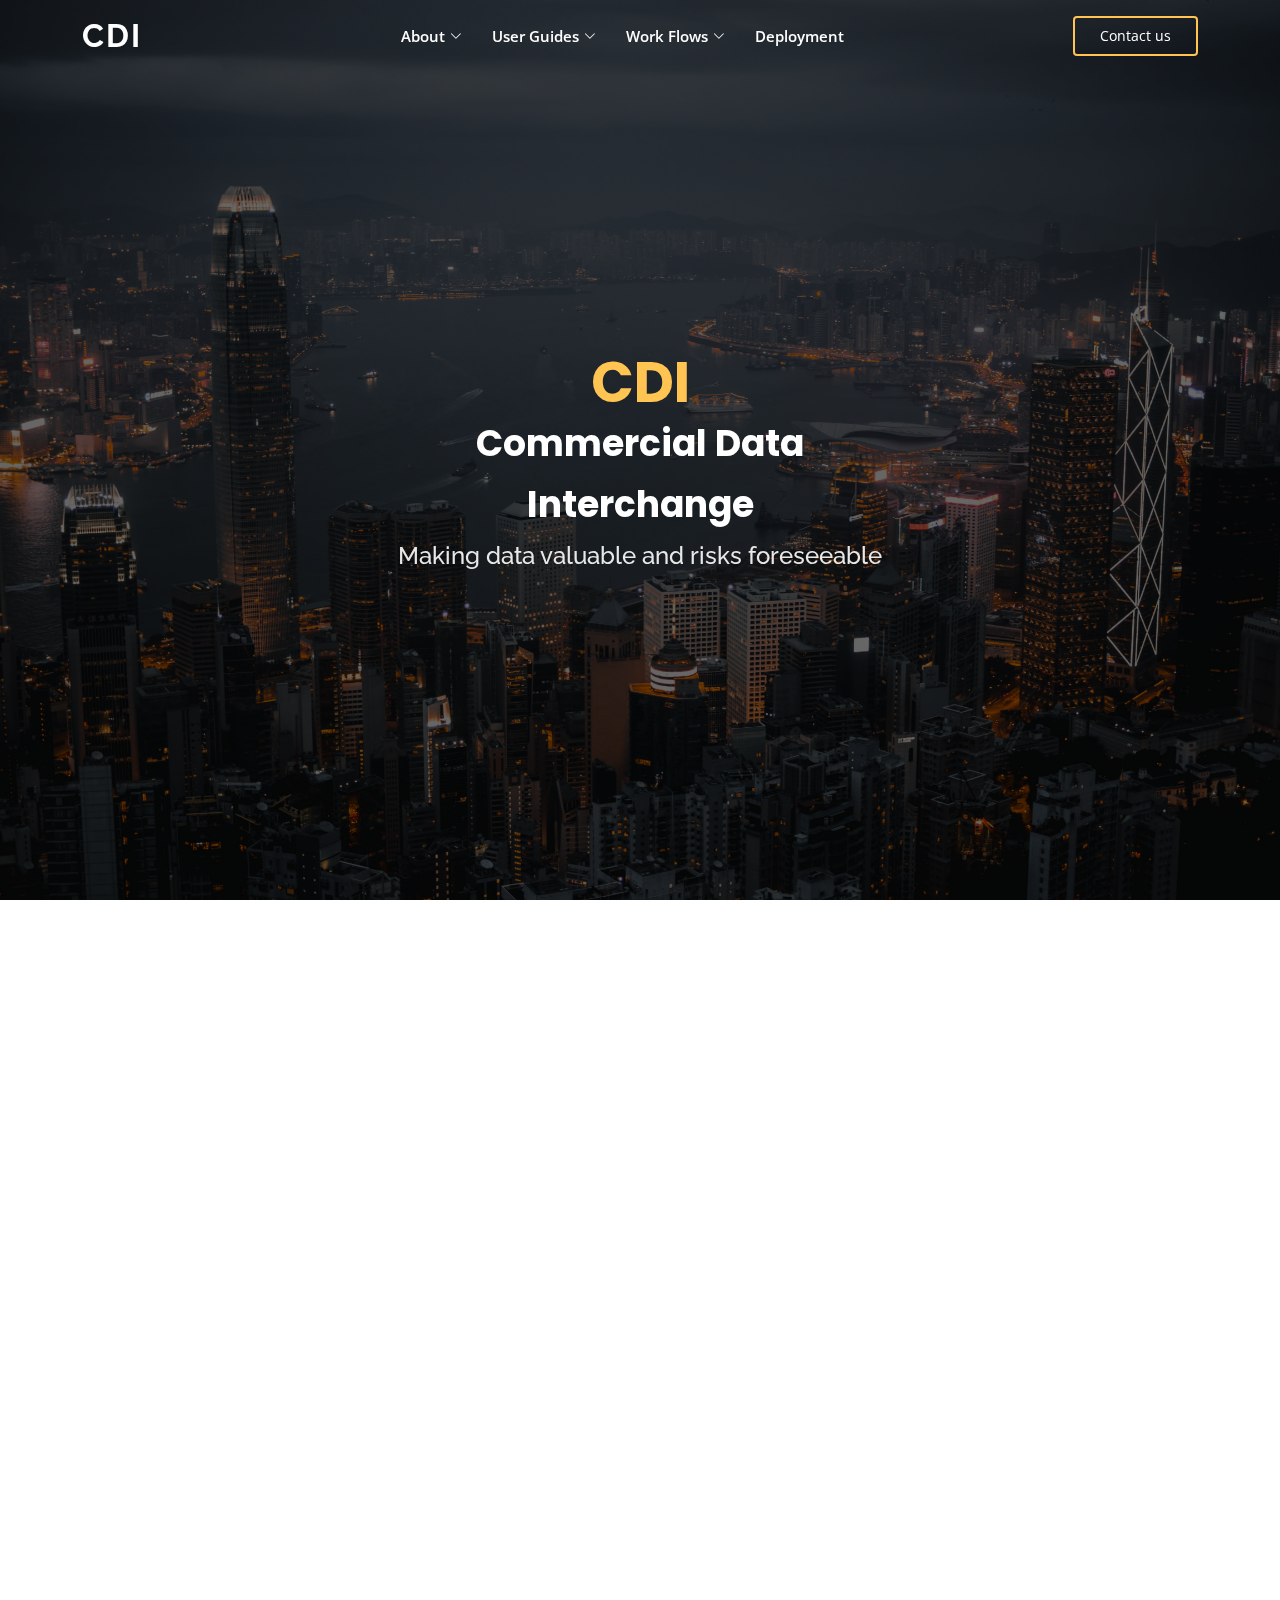
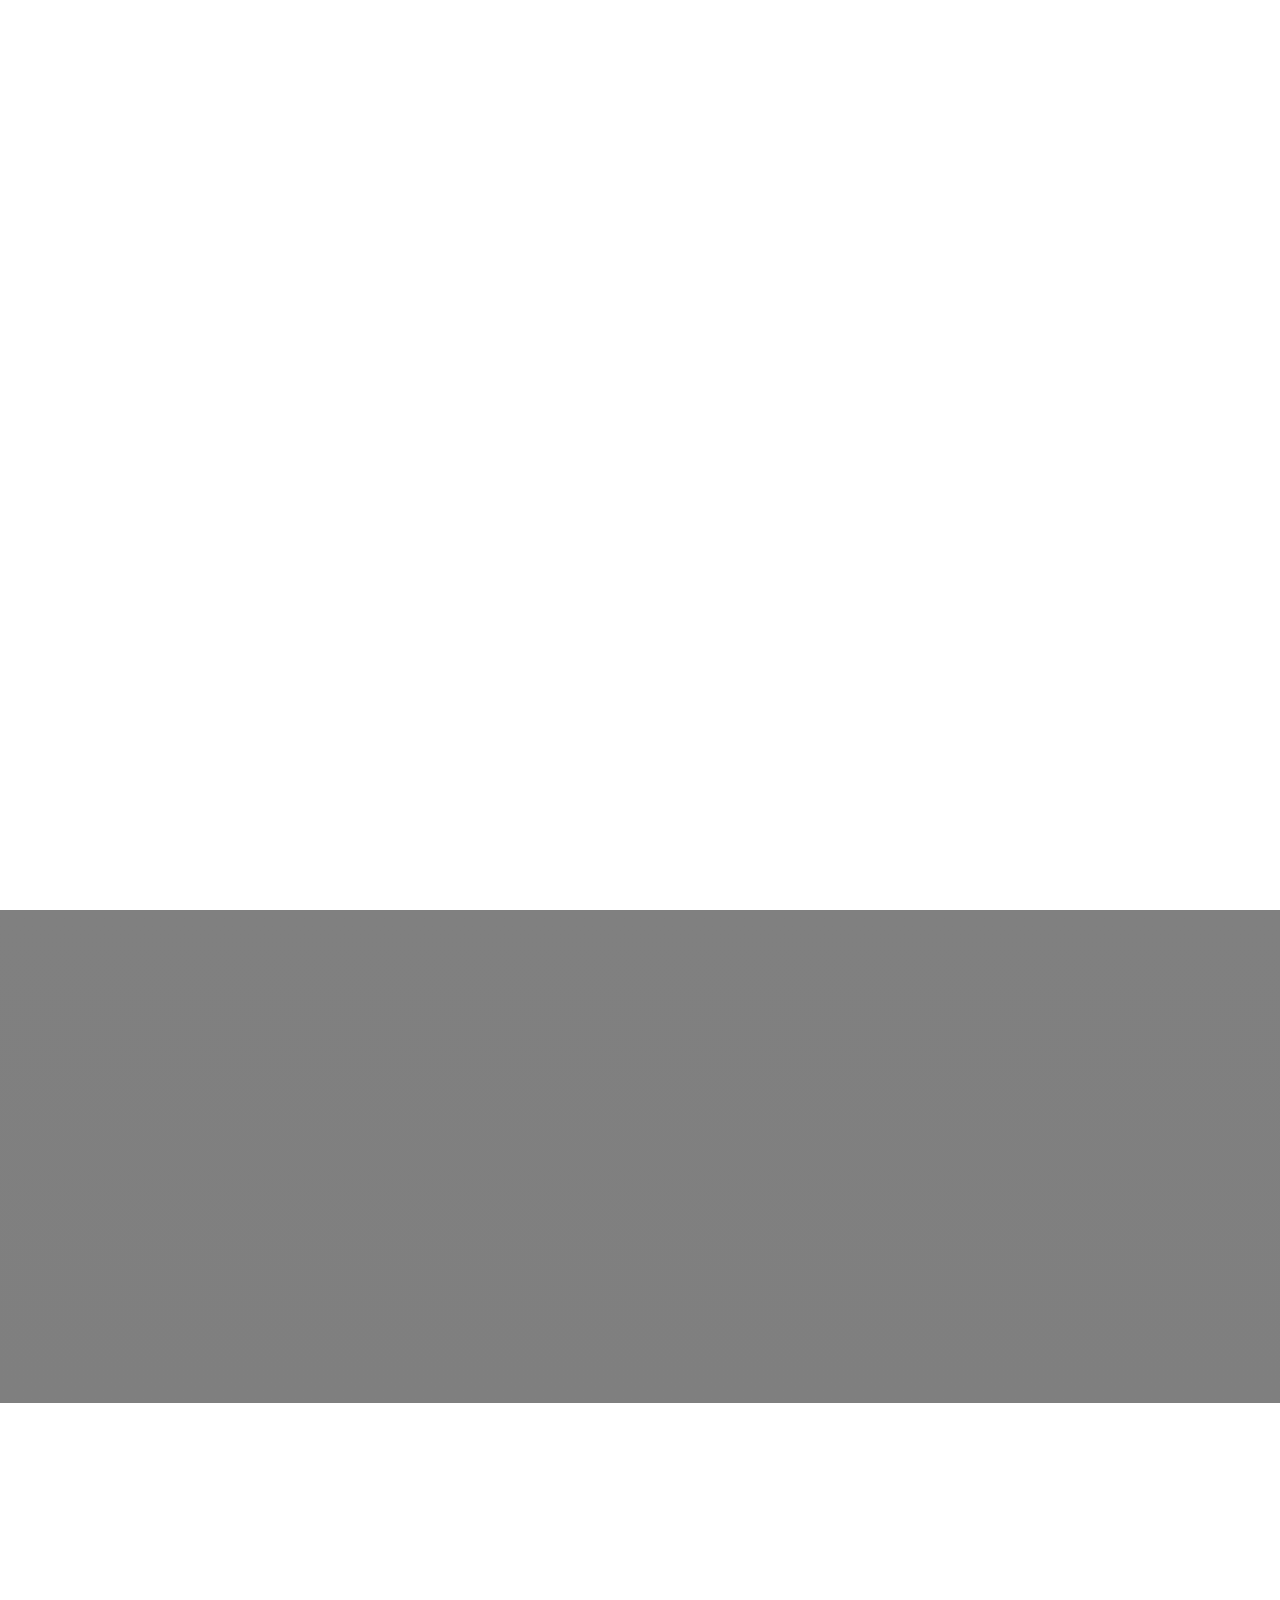
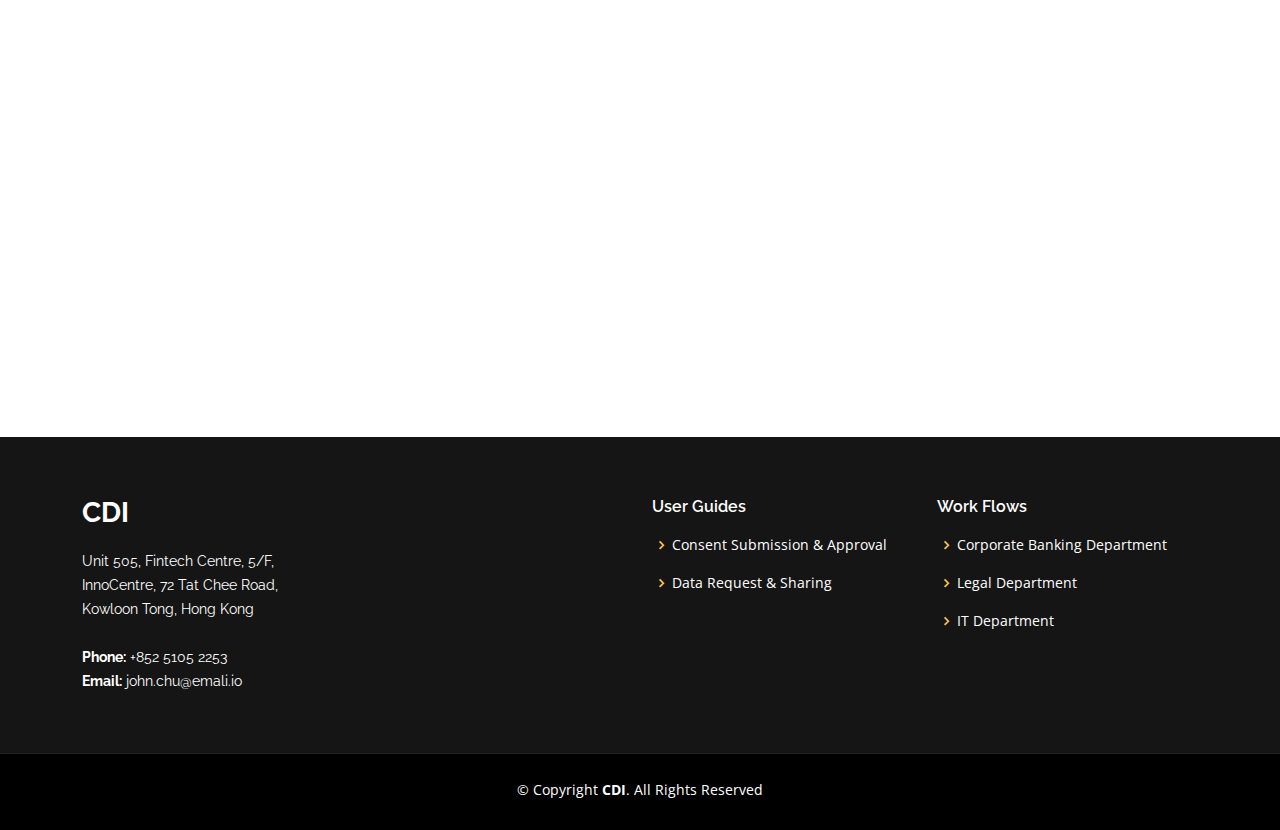
<file: index.html>
<!DOCTYPE html>
<html lang="en">

<head>
  <meta charset="utf-8">
  <meta content="width=device-width, initial-scale=1.0" name="viewport">

  <title>CDI </title>
  <meta content="" name="description">
  <meta content="" name="keywords">

  <!-- Favicons -->
  <link href="assets/img/favicon.png" rel="icon">
  <link href="assets/img/apple-touch-icon.png" rel="apple-touch-icon">

  <!-- Google Fonts -->
  <link href="https://fonts.googleapis.com/css?family=Open+Sans:300,300i,400,400i,600,600i,700,700i|Raleway:300,300i,400,400i,500,500i,600,600i,700,700i|Poppins:300,300i,400,400i,500,500i,600,600i,700,700i" rel="stylesheet">

  <!-- Vendor CSS Files -->
  <link href="assets/vendor/aos/aos.css" rel="stylesheet">
  <link href="assets/vendor/bootstrap/css/bootstrap.min.css" rel="stylesheet">
  <link href="assets/vendor/bootstrap-icons/bootstrap-icons.css" rel="stylesheet">
  <link href="assets/vendor/boxicons/css/boxicons.min.css" rel="stylesheet">
  <link href="assets/vendor/glightbox/css/glightbox.min.css" rel="stylesheet">
  <link href="assets/vendor/remixicon/remixicon.css" rel="stylesheet">
  <link href="assets/vendor/swiper/swiper-bundle.min.css" rel="stylesheet">

  <!-- Template Main CSS File -->
  <link href="assets/css/style.css" rel="stylesheet">


</head>

<body>

  <!-- ======= Header ======= -->
  <header id="header" class="fixed-top ">
    <div class="container d-flex align-items-center justify-content-lg-between">

      <h1 class="logo me-auto me-lg-0"><a href="index.html">CDI<span></span></a></h1>
      <!-- Uncomment below if you prefer to use an image logo -->
      <!-- <a href="index.html" class="logo me-auto me-lg-0"><img src="assets/img/logo.png" alt="" class="img-fluid"></a>-->

      <nav id="navbar" class="navbar order-last order-lg-0">
        <ul>
          <li class="dropdown"><a href="#"><span>About</span> <i class="bi bi-chevron-down"></i></a>
            <ul>
              <li><a href="#about_cdi_anchor">CDI</a></li>
              <li><a href="#about_emali_anchor">EMALI</a></li>
            </ul>
          </li>
          <li class="dropdown"><a href="#"><span>User Guides</span> <i class="bi bi-chevron-down"></i></a>
            <ul>
              <li><a href="consent-submission.html">Consent Submission and Approval</a></li>
              <li><a href="data-request.html">Data Request and Sharing</a></li>
            </ul>
          </li>
          <li class="dropdown"><a href="#"><span>Work Flows</span> <i class="bi bi-chevron-down"></i></a>
            <ul>
              <li><a href="corporate-banking.html">Corporate  Banking  Department  </a></li>
              <li><a href="legal-department.html">Legal Department</a></li>
              <li><a href="it-department.html">IT Department</a></li>
            </ul>
          </li>
          <li><a class="nav-link scrollto " href="deployment.html">Deployment</a></li>
          <!-- <li><a class="nav-link scrollto" href="#team">Team</a></li> -->
          <!-- <li class="dropdown"><a href="#"><span>Drop Down</span> <i class="bi bi-chevron-down"></i></a>
            <ul>
              <li><a href="#">Drop Down 1</a></li>
              <li class="dropdown"><a href="#"><span>Deep Drop Down</span> <i class="bi bi-chevron-right"></i></a>
                <ul>
                  <li><a href="#">Deep Drop Down 1</a></li>
                  <li><a href="#">Deep Drop Down 2</a></li>
                  <li><a href="#">Deep Drop Down 3</a></li>
                  <li><a href="#">Deep Drop Down 4</a></li>
                  <li><a href="#">Deep Drop Down 5</a></li>
                </ul>
              </li>
              <li><a href="#">Drop Down 2</a></li>
              <li><a href="#">Drop Down 3</a></li>
              <li><a href="#">Drop Down 4</a></li>
            </ul>
          </li> -->
        </ul>
        <i class="bi bi-list mobile-nav-toggle"></i>
      </nav><!-- .navbar -->

      <a href="#contact_anchor" class="get-started-btn scrollto">Contact us</a>

    </div>
  </header><!-- End Header -->

  <!-- ======= Hero Section ======= -->
  <section id="hero" class="d-flex align-items-center justify-content-center">
    <div class="container" data-aos="fade-up">

      <div class="row justify-content-center" data-aos="fade-up" data-aos-delay="150">
        <div class="col-xl-6 col-lg-8">
          <h1><span> CDI</span></h1>
          <h1>Commercial Data Interchange<span></span></h1>
          <h2>Making data valuable and risks foreseeable </h2>
        </div>
      </div>

      <div class="row gy-4 mt-5 justify-content-center" data-aos="zoom-in" data-aos-delay="250">
        <!-- <div class="col-xl-2 col-md-4">
          <div class="icon-box">
            <i class="ri-store-line"></i>
            <h3><a href="">Lorem Ipsum</a></h3>
          </div>
        </div>
        <div class="col-xl-2 col-md-4">
          <div class="icon-box">
            <i class="ri-bar-chart-box-line"></i>
            <h3><a href="">Dolor Sitema</a></h3>
          </div>
        </div>
        <div class="col-xl-2 col-md-4">
          <div class="icon-box">
            <i class="ri-calendar-todo-line"></i>
            <h3><a href="">Sedare Perspiciatis</a></h3>
          </div>
        </div>
        <div class="col-xl-2 col-md-4">
          <div class="icon-box">
            <i class="ri-paint-brush-line"></i>
            <h3><a href="">Magni Dolores</a></h3>
          </div>
        </div>
        <div class="col-xl-2 col-md-4">
          <div class="icon-box">
            <i class="ri-database-2-line"></i>
            <h3><a href="">Nemos Enimade</a></h3>
          </div>
        </div> -->
      </div>
    </div>
  </section>
  <!-- End Hero -->
<div style="padding-top: 60px;"></div>

  <main id="main">

    <!-- ======= About CDI Section ======= -->
    <section id="about" class="about">
      <a class="anchor" id="about_cdi_anchor"></a>
      <div class="container" data-aos="fade-up">
        <div class="row">
          <div class="col-lg-6 order-1 order-lg-2" data-aos="fade-left" data-aos-delay="100">
            <img src="assets/img/hero-bg.jpg" class="img-fluid" alt="">
          </div>
          <div class="col-lg-6 pt-4 pt-lg-0 order-2 order-lg-1 content" data-aos="fade-right" data-aos-delay="100">
            <h3>What is it?</h3>
            <p>
              CDI is a next-generation financial data infrastructure that aims to enable more efficient financial intermediation in the banking system and enhance financial inclusion in Hong Kong. Instead of multiple one-to-one connections between banks and sources of commercial data, such as utility companies, each bank and data provider will have a single connection to CDI. 
            </p>
            <p>
              Data sharing will become more:
            </p>
            <ul>
              <li><i class="ri-check-double-line"></i> Secure</li>
              <li><i class="ri-check-double-line"></i> Efficient</li>
              <li><i class="ri-check-double-line"></i> Scalable</li>
            </ul>
            <p class="fst-italic">
               The building of CDI is part of the HKMA’s Fintech 2025 strategy to improve Hong Kong’s data infrastructure, empower the industry, and encourage creativity for developing innovative financial products and solutions, in turn building up the overall appetite for fintech solutions in Hong Kong.
            </p>
          </div>
        </div>
      </div>
    </section>
    <!-- End About Section -->

    <div style="padding-top: 60px;"></div>

    <!-- ======= Key Features Section ======= -->
    <section id="features" class="features">
      <div class="container" data-aos="fade-up">

        <div class="row">
          <div class="col-lg-6 content" data-aos="fade-left" data-aos-delay="100">
            <h3>Key Features</h3>
            <p>
              Consent-based sharing – The following two types of data will only be shared with banks after data owners (e.g. small and medium-sized enterprises (SMEs) have given their explicit consent to banks and data providers, and specified the scope of the data to be shared as well as the duration: (1) data which contains information that could be used to directly identify a data owner (2) transactional data generated by data owners’ activities.
            </p>
          </div>
          <div class="col-lg-6" data-aos="fade-left" data-aos-delay="100">
            <div class="icon-box mt-5 mt-lg-0" data-aos="zoom-in" data-aos-delay="150">
              <i class="bx bx-receipt"></i>
              <h4>Traceability</h4>
              <p>
                The CDI platform does not store any data to uphold the principle of data protection and increase system efficiency. Although data is not stored in CDI, its blockchain-based design means records on the platform are traceable and verifiable, ensuring a proper audit trail.
              </p>
            </div>
            <div class="icon-box mt-5" data-aos="zoom-in" data-aos-delay="150">
              <i class="bx bx-cube-alt"></i>
              <h4>Standardisation</h4>
              <p>
                As standardised application programming interface (API) and data models will be used, data sharing will be more scalable and efficient.
              </p>
            </div>
          </div>
        </div>

      </div>
    </section><!-- End Features Section -->

    <!-- ======= Key Benefits Section ======= -->
    <section id="about" class="about">
      <div class="container" data-aos="fade-up">

        <div class="row">
          <div class="col-lg-6 order-1 order-lg-2" data-aos="fade-left" data-aos-delay="100">
            <img src="assets/img/data.jpg" class="img-fluid" alt="">
          </div>
          <div class="col-lg-6 pt-4 pt-lg-0 order-2 order-lg-1 content" data-aos="fade-right" data-aos-delay="100">
            <h3>Key Benefits</h3>
            <p>
              Once related mechanisms have been established, banks can connect with new data providers with minimal efforts, eliminating the need for building and customising connectivity for each data provider.
            </p>
            <p>
              As banks can obtain more up-to-date and comprehensive information about their customers (e.g. SMEs), they can better understand the firms’ latest operating conditions and business prospects. In turn, they can conduct more precise and objective risk assessments and offer customers the most suitable banking services.
            </p> 
            <p>
              The flexible design of the CDI platform enables banks to easily plug in their own applications to create new or extend existing functionality, in turn providing a conducive environment for developing innovative solutions on the platform.
            </p>
            <p>
              Bank customers, particularly SMEs, will be able to take more control of their digital footprint and use their own data to enhance their access to financial services.
            </p>
            </p>
          </div>
        </div>

      </div>
    </section>
    <!-- End About Section -->
    
<div style="padding-top: 60px;"></div>

    <!-- ======= Clients Section ======= -->
    <!-- <section id="clients" class="clients">
      <div class="container" data-aos="zoom-in">

        <div class="clients-slider swiper">
          <div class="swiper-wrapper align-items-center">
            <div class="swiper-slide"><img src="assets/img/clients/client-1.png" class="img-fluid" alt=""></div>
            <div class="swiper-slide"><img src="assets/img/clients/client-2.png" class="img-fluid" alt=""></div>
            <div class="swiper-slide"><img src="assets/img/clients/client-3.png" class="img-fluid" alt=""></div>
            <div class="swiper-slide"><img src="assets/img/clients/client-4.png" class="img-fluid" alt=""></div>
            <div class="swiper-slide"><img src="assets/img/clients/client-5.png" class="img-fluid" alt=""></div>
            <div class="swiper-slide"><img src="assets/img/clients/client-6.png" class="img-fluid" alt=""></div>
            <div class="swiper-slide"><img src="assets/img/clients/client-7.png" class="img-fluid" alt=""></div>
            <div class="swiper-slide"><img src="assets/img/clients/client-8.png" class="img-fluid" alt=""></div>
          </div>
          <div class="swiper-pagination"></div>
        </div>

      </div>
    </section> -->
    <!-- End Clients Section -->

    <!-- ======= Services Section ======= -->
    <!-- <section id="services" class="services">
      <div class="container" data-aos="fade-up">

        <div class="section-title">
          <h2>INFRASTRUCTURE</h2>
          <p>Key Benefits</p>
          Consent-based sharing – The following two types of data will only be shared with banks after data owners (e.g. small and medium-sized enterprises (SMEs) have given their explicit consent to banks and data providers, and specified the scope of the data to be shared as well as the duration:
          <br> (1) data which contains information that could be used to directly identify a data owner 
          <br>(2) transactional data generated by data owners’ activities.
        </div>

        <div class="row">
          <div class="col-lg-4 col-md-6 d-flex align-items-stretch" data-aos="zoom-in" data-aos-delay="100">
            <div class="icon-box">
              <div class="icon"><i class="bx bxl-dribbble"></i></div>
              <h4><a href="">Traceability</a></h4>
              <p>Voluptatum deleniti atque corrupti quos dolores et quas molestias excepturi</p>
            </div>
          </div>

          <div class="col-lg-4 col-md-6 d-flex align-items-stretch mt-4 mt-md-0" data-aos="zoom-in" data-aos-delay="200">
            <div class="icon-box">
              <div class="icon"><i class="bx bx-file"></i></div>
              <h4><a href="">Sed ut perspiciatis</a></h4>
              <p>Duis aute irure dolor in reprehenderit in voluptate velit esse cillum dolore</p>
            </div>
          </div>

          <div class="col-lg-4 col-md-6 d-flex align-items-stretch mt-4 mt-lg-0" data-aos="zoom-in" data-aos-delay="300">
            <div class="icon-box">
              <div class="icon"><i class="bx bx-tachometer"></i></div>
              <h4><a href="">Magni Dolores</a></h4>
              <p>Excepteur sint occaecat cupidatat non proident, sunt in culpa qui officia</p>
            </div>
          </div>

          <div class="col-lg-4 col-md-6 d-flex align-items-stretch mt-4" data-aos="zoom-in" data-aos-delay="100">
            <div class="icon-box">
              <div class="icon"><i class="bx bx-world"></i></div>
              <h4><a href="">Nemo Enim</a></h4>
              <p>At vero eos et accusamus et iusto odio dignissimos ducimus qui blanditiis</p>
            </div>
          </div>

          <div class="col-lg-4 col-md-6 d-flex align-items-stretch mt-4" data-aos="zoom-in" data-aos-delay="200">
            <div class="icon-box">
              <div class="icon"><i class="bx bx-slideshow"></i></div>
              <h4><a href="">Dele cardo</a></h4>
              <p>Quis consequatur saepe eligendi voluptatem consequatur dolor consequuntur</p>
            </div>
          </div>

          <div class="col-lg-4 col-md-6 d-flex align-items-stretch mt-4" data-aos="zoom-in" data-aos-delay="300">
            <div class="icon-box">
              <div class="icon"><i class="bx bx-arch"></i></div>
              <h4><a href="">Divera don</a></h4>
              <p>Modi nostrum vel laborum. Porro fugit error sit minus sapiente sit aspernatur</p>
            </div>
          </div>

        </div>

      </div>
    </section> -->
    <!-- End Services Section -->

    <!-- ======= Cta Section ======= -->
    <section id="cta" class="cta">
      <a class="anchor" id="about_emali_anchor"></a>
      <div class="container" data-aos="zoom-in">

        <div class="text-center">
          <h3>About the Team</h3>
          <p> EMALI is a multiple award-winning Hong Kong-based Regtech company founded by Dr. Lawrence Ma and Peter Woo in August of 2016. EMALI focuses on developing products that improve trust, accountability, transparency and privacy. EMALI offers a suite of cryptographic privacy preserving tools for application in the financial & public sectors.  EMALI’s R&D team consists of 6 relevant doctorate-level experts in Cryptography, Security, Privacy, Fintech, Legal/Governance and Blockchain. EMALI currently operates globally in 5 countries and growing, with strategic partnerships with IBM/Hyperledger, R3/Corda, Algorand, PWC, Deloitte and McKinsey & Co.
          </p>
          <p>EMALI has been (Dec 2016) chosen as a winner of AIA Blockchain Global Challenge; a competition with entries from 19 countries, a winner (Hong Kong region) of Zurich Insurance World Innovation Championship in 2018 and a winner of the Best Digital Identity Solution at the TechChallenge co-organized by Bank of International Settlement and Hong Kong Monetary Authority in Nov 2020. 
          </p>
          <p>
          EMALI’s recent projects include Digital Corporate Identity for Hong Kong Monetary Authority (HKMA) and Office of the Government Chief Information Officer and Commercial Data Interchange (CDI) for HKMA
          </p>
          <!-- <a class="cta-btn" href="#">Call To Action</a> -->
        </div>

      </div>
    </section><!-- End Cta Section -->

    <!-- ======= Portfolio Section ======= -->
    <!-- <section id="portfolio" class="portfolio">
      <div class="container" data-aos="fade-up">

        <div class="section-title">
          <h2>Portfolio</h2>
          <p>Check our Portfolio</p>
        </div>

        <div class="row" data-aos="fade-up" data-aos-delay="100">
          <div class="col-lg-12 d-flex justify-content-center">
            <ul id="portfolio-flters">
              <li data-filter="*" class="filter-active">All</li>
              <li data-filter=".filter-app">App</li>
              <li data-filter=".filter-card">Card</li>
              <li data-filter=".filter-web">Web</li>
            </ul>
          </div>
        </div>

        <div class="row portfolio-container" data-aos="fade-up" data-aos-delay="200">

          <div class="col-lg-4 col-md-6 portfolio-item filter-app">
            <div class="portfolio-wrap">
              <img src="assets/img/portfolio/portfolio-1.jpg" class="img-fluid" alt="">
              <div class="portfolio-info">
                <h4>App 1</h4>
                <p>App</p>
                <div class="portfolio-links">
                  <a href="assets/img/portfolio/portfolio-1.jpg" data-gallery="portfolioGallery" class="portfolio-lightbox" title="App 1"><i class="bx bx-plus"></i></a>
                  <a href="portfolio-details.html" title="More Details"><i class="bx bx-link"></i></a>
                </div>
              </div>
            </div>
          </div>

          <div class="col-lg-4 col-md-6 portfolio-item filter-web">
            <div class="portfolio-wrap">
              <img src="assets/img/portfolio/portfolio-2.jpg" class="img-fluid" alt="">
              <div class="portfolio-info">
                <h4>Web 3</h4>
                <p>Web</p>
                <div class="portfolio-links">
                  <a href="assets/img/portfolio/portfolio-2.jpg" data-gallery="portfolioGallery" class="portfolio-lightbox" title="Web 3"><i class="bx bx-plus"></i></a>
                  <a href="portfolio-details.html" title="More Details"><i class="bx bx-link"></i></a>
                </div>
              </div>
            </div>
          </div>

          <div class="col-lg-4 col-md-6 portfolio-item filter-app">
            <div class="portfolio-wrap">
              <img src="assets/img/portfolio/portfolio-3.jpg" class="img-fluid" alt="">
              <div class="portfolio-info">
                <h4>App 2</h4>
                <p>App</p>
                <div class="portfolio-links">
                  <a href="assets/img/portfolio/portfolio-3.jpg" data-gallery="portfolioGallery" class="portfolio-lightbox" title="App 2"><i class="bx bx-plus"></i></a>
                  <a href="portfolio-details.html" title="More Details"><i class="bx bx-link"></i></a>
                </div>
              </div>
            </div>
          </div>

          <div class="col-lg-4 col-md-6 portfolio-item filter-card">
            <div class="portfolio-wrap">
              <img src="assets/img/portfolio/portfolio-4.jpg" class="img-fluid" alt="">
              <div class="portfolio-info">
                <h4>Card 2</h4>
                <p>Card</p>
                <div class="portfolio-links">
                  <a href="assets/img/portfolio/portfolio-4.jpg" data-gallery="portfolioGallery" class="portfolio-lightbox" title="Card 2"><i class="bx bx-plus"></i></a>
                  <a href="portfolio-details.html" title="More Details"><i class="bx bx-link"></i></a>
                </div>
              </div>
            </div>
          </div>

          <div class="col-lg-4 col-md-6 portfolio-item filter-web">
            <div class="portfolio-wrap">
              <img src="assets/img/portfolio/portfolio-5.jpg" class="img-fluid" alt="">
              <div class="portfolio-info">
                <h4>Web 2</h4>
                <p>Web</p>
                <div class="portfolio-links">
                  <a href="assets/img/portfolio/portfolio-5.jpg" data-gallery="portfolioGallery" class="portfolio-lightbox" title="Web 2"><i class="bx bx-plus"></i></a>
                  <a href="portfolio-details.html" title="More Details"><i class="bx bx-link"></i></a>
                </div>
              </div>
            </div>
          </div>

          <div class="col-lg-4 col-md-6 portfolio-item filter-app">
            <div class="portfolio-wrap">
              <img src="assets/img/portfolio/portfolio-6.jpg" class="img-fluid" alt="">
              <div class="portfolio-info">
                <h4>App 3</h4>
                <p>App</p>
                <div class="portfolio-links">
                  <a href="assets/img/portfolio/portfolio-6.jpg" data-gallery="portfolioGallery" class="portfolio-lightbox" title="App 3"><i class="bx bx-plus"></i></a>
                  <a href="portfolio-details.html" title="More Details"><i class="bx bx-link"></i></a>
                </div>
              </div>
            </div>
          </div>

          <div class="col-lg-4 col-md-6 portfolio-item filter-card">
            <div class="portfolio-wrap">
              <img src="assets/img/portfolio/portfolio-7.jpg" class="img-fluid" alt="">
              <div class="portfolio-info">
                <h4>Card 1</h4>
                <p>Card</p>
                <div class="portfolio-links">
                  <a href="assets/img/portfolio/portfolio-7.jpg" data-gallery="portfolioGallery" class="portfolio-lightbox" title="Card 1"><i class="bx bx-plus"></i></a>
                  <a href="portfolio-details.html" title="More Details"><i class="bx bx-link"></i></a>
                </div>
              </div>
            </div>
          </div>

          <div class="col-lg-4 col-md-6 portfolio-item filter-card">
            <div class="portfolio-wrap">
              <img src="assets/img/portfolio/portfolio-8.jpg" class="img-fluid" alt="">
              <div class="portfolio-info">
                <h4>Card 3</h4>
                <p>Card</p>
                <div class="portfolio-links">
                  <a href="assets/img/portfolio/portfolio-8.jpg" data-gallery="portfolioGallery" class="portfolio-lightbox" title="Card 3"><i class="bx bx-plus"></i></a>
                  <a href="portfolio-details.html" title="More Details"><i class="bx bx-link"></i></a>
                </div>
              </div>
            </div>
          </div>

          <div class="col-lg-4 col-md-6 portfolio-item filter-web">
            <div class="portfolio-wrap">
              <img src="assets/img/portfolio/portfolio-9.jpg" class="img-fluid" alt="">
              <div class="portfolio-info">
                <h4>Web 3</h4>
                <p>Web</p>
                <div class="portfolio-links">
                  <a href="assets/img/portfolio/portfolio-9.jpg" data-gallery="portfolioGallery" class="portfolio-lightbox" title="Web 3"><i class="bx bx-plus"></i></a>
                  <a href="portfolio-details.html" title="More Details"><i class="bx bx-link"></i></a>
                </div>
              </div>
            </div>
          </div>

        </div>

      </div>
    </section> -->
    <!-- End Portfolio Section -->

    <!-- ======= Counts Section ======= -->
    <!-- <section id="counts" class="counts">
      <div class="container" data-aos="fade-up">

        <div class="row no-gutters">
          <div class="image col-xl-5 d-flex align-items-stretch justify-content-center justify-content-lg-start" data-aos="fade-right" data-aos-delay="100"></div>
          <div class="col-xl-7 ps-0 ps-lg-5 pe-lg-1 d-flex align-items-stretch" data-aos="fade-left" data-aos-delay="100">
            <div class="content d-flex flex-column justify-content-center">
              <h3>Voluptatem dignissimos provident quasi</h3>
              <p>
                Lorem ipsum dolor sit amet, consectetur adipiscing elit, sed do eiusmod tempor incididunt ut labore et dolore magna aliqua. Duis aute irure dolor in reprehenderit
              </p>
              <div class="row">
                <div class="col-md-6 d-md-flex align-items-md-stretch">
                  <div class="count-box">
                    <i class="bi bi-emoji-smile"></i>
                    <span data-purecounter-start="0" data-purecounter-end="65" data-purecounter-duration="2" class="purecounter"></span>
                    <p><strong>Happy Clients</strong> consequuntur voluptas nostrum aliquid ipsam architecto ut.</p>
                  </div>
                </div>

                <div class="col-md-6 d-md-flex align-items-md-stretch">
                  <div class="count-box">
                    <i class="bi bi-journal-richtext"></i>
                    <span data-purecounter-start="0" data-purecounter-end="85" data-purecounter-duration="2" class="purecounter"></span>
                    <p><strong>Projects</strong> adipisci atque cum quia aspernatur totam laudantium et quia dere tan</p>
                  </div>
                </div>

                <div class="col-md-6 d-md-flex align-items-md-stretch">
                  <div class="count-box">
                    <i class="bi bi-clock"></i>
                    <span data-purecounter-start="0" data-purecounter-end="35" data-purecounter-duration="4" class="purecounter"></span>
                    <p><strong>Years of experience</strong> aut commodi quaerat modi aliquam nam ducimus aut voluptate non vel</p>
                  </div>
                </div>

                <div class="col-md-6 d-md-flex align-items-md-stretch">
                  <div class="count-box">
                    <i class="bi bi-award"></i>
                    <span data-purecounter-start="0" data-purecounter-end="20" data-purecounter-duration="4" class="purecounter"></span>
                    <p><strong>Awards</strong> rerum asperiores dolor alias quo reprehenderit eum et nemo pad der</p>
                  </div>
                </div>
              </div>
            </div>
          
          </div>
        </div>

      </div>
    </section> -->
    <!-- End Counts Section -->

    <!-- ======= Testimonials Section ======= -->
    <!-- <section id="testimonials" class="testimonials">
      <div class="container" data-aos="zoom-in">

        <div class="testimonials-slider swiper" data-aos="fade-up" data-aos-delay="100">
          <div class="swiper-wrapper">

            <div class="swiper-slide">
              <div class="testimonial-item">
                <img src="assets/img/testimonials/testimonials-1.jpg" class="testimonial-img" alt="">
                <h3>Saul Goodman</h3>
                <h4>Ceo &amp; Founder</h4>
                <p>
                  <i class="bx bxs-quote-alt-left quote-icon-left"></i>
                  Proin iaculis purus consequat sem cure digni ssim donec porttitora entum suscipit rhoncus. Accusantium quam, ultricies eget id, aliquam eget nibh et. Maecen aliquam, risus at semper.
                  <i class="bx bxs-quote-alt-right quote-icon-right"></i>
                </p>
              </div>
            </div>

            <div class="swiper-slide">
              <div class="testimonial-item">
                <img src="assets/img/testimonials/testimonials-2.jpg" class="testimonial-img" alt="">
                <h3>Sara Wilsson</h3>
                <h4>Designer</h4>
                <p>
                  <i class="bx bxs-quote-alt-left quote-icon-left"></i>
                  Export tempor illum tamen malis malis eram quae irure esse labore quem cillum quid cillum eram malis quorum velit fore eram velit sunt aliqua noster fugiat irure amet legam anim culpa.
                  <i class="bx bxs-quote-alt-right quote-icon-right"></i>
                </p>
              </div>
            </div>

            <div class="swiper-slide">
              <div class="testimonial-item">
                <img src="assets/img/testimonials/testimonials-3.jpg" class="testimonial-img" alt="">
                <h3>Jena Karlis</h3>
                <h4>Store Owner</h4>
                <p>
                  <i class="bx bxs-quote-alt-left quote-icon-left"></i>
                  Enim nisi quem export duis labore cillum quae magna enim sint quorum nulla quem veniam duis minim tempor labore quem eram duis noster aute amet eram fore quis sint minim.
                  <i class="bx bxs-quote-alt-right quote-icon-right"></i>
                </p>
              </div>
            </div>

            <div class="swiper-slide">
              <div class="testimonial-item">
                <img src="assets/img/testimonials/testimonials-4.jpg" class="testimonial-img" alt="">
                <h3>Matt Brandon</h3>
                <h4>Freelancer</h4>
                <p>
                  <i class="bx bxs-quote-alt-left quote-icon-left"></i>
                  Fugiat enim eram quae cillum dolore dolor amet nulla culpa multos export minim fugiat minim velit minim dolor enim duis veniam ipsum anim magna sunt elit fore quem dolore labore illum veniam.
                  <i class="bx bxs-quote-alt-right quote-icon-right"></i>
                </p>
              </div>
            </div>

            <div class="swiper-slide">
              <div class="testimonial-item">
                <img src="assets/img/testimonials/testimonials-5.jpg" class="testimonial-img" alt="">
                <h3>John Larson</h3>
                <h4>Entrepreneur</h4>
                <p>
                  <i class="bx bxs-quote-alt-left quote-icon-left"></i>
                  Quis quorum aliqua sint quem legam fore sunt eram irure aliqua veniam tempor noster veniam enim culpa labore duis sunt culpa nulla illum cillum fugiat legam esse veniam culpa fore nisi cillum quid.
                  <i class="bx bxs-quote-alt-right quote-icon-right"></i>
                </p>
              </div>
            </div>
          </div>
          <div class="swiper-pagination"></div>
        </div>

      </div>
    </section> -->
    <!-- End Testimonials Section -->

    <!-- ======= Team Section ======= -->
    <!-- <section id="team" class="team">
      <div class="container" data-aos="fade-up">

        <div class="section-title">
          <h2>Team</h2>
          <p>Check our Team</p>
        </div>

        <div class="row">

          <div class="col-lg-3 col-md-6 d-flex align-items-stretch">
            <div class="member" data-aos="fade-up" data-aos-delay="100">
              <div class="member-img">
                <img src="assets/img/team/team-1.jpg" class="img-fluid" alt="">
                <div class="social">
                  <a href=""><i class="bi bi-twitter"></i></a>
                  <a href=""><i class="bi bi-facebook"></i></a>
                  <a href=""><i class="bi bi-instagram"></i></a>
                  <a href=""><i class="bi bi-linkedin"></i></a>
                </div>
              </div>
              <div class="member-info">
                <h4>Walter White</h4>
                <span>Chief Executive Officer</span>
              </div>
            </div>
          </div>

          <div class="col-lg-3 col-md-6 d-flex align-items-stretch">
            <div class="member" data-aos="fade-up" data-aos-delay="200">
              <div class="member-img">
                <img src="assets/img/team/team-2.jpg" class="img-fluid" alt="">
                <div class="social">
                  <a href=""><i class="bi bi-twitter"></i></a>
                  <a href=""><i class="bi bi-facebook"></i></a>
                  <a href=""><i class="bi bi-instagram"></i></a>
                  <a href=""><i class="bi bi-linkedin"></i></a>
                </div>
              </div>
              <div class="member-info">
                <h4>Sarah Jhonson</h4>
                <span>Product Manager</span>
              </div>
            </div>
          </div>

          <div class="col-lg-3 col-md-6 d-flex align-items-stretch">
            <div class="member" data-aos="fade-up" data-aos-delay="300">
              <div class="member-img">
                <img src="assets/img/team/team-3.jpg" class="img-fluid" alt="">
                <div class="social">
                  <a href=""><i class="bi bi-twitter"></i></a>
                  <a href=""><i class="bi bi-facebook"></i></a>
                  <a href=""><i class="bi bi-instagram"></i></a>
                  <a href=""><i class="bi bi-linkedin"></i></a>
                </div>
              </div>
              <div class="member-info">
                <h4>William Anderson</h4>
                <span>CTO</span>
              </div>
            </div>
          </div>

          <div class="col-lg-3 col-md-6 d-flex align-items-stretch">
            <div class="member" data-aos="fade-up" data-aos-delay="400">
              <div class="member-img">
                <img src="assets/img/team/team-4.jpg" class="img-fluid" alt="">
                <div class="social">
                  <a href=""><i class="bi bi-twitter"></i></a>
                  <a href=""><i class="bi bi-facebook"></i></a>
                  <a href=""><i class="bi bi-instagram"></i></a>
                  <a href=""><i class="bi bi-linkedin"></i></a>
                </div>
              </div>
              <div class="member-info">
                <h4>Amanda Jepson</h4>
                <span>Accountant</span>
              </div>
            </div>
          </div>

        </div>

      </div>
    </section> -->
    <!-- End Team Section -->

    <!-- ======= Contact Section ======= -->
    <section id="contact" class="contact">
      <a class="anchor_contact" id="contact_anchor"></a>
      <div class="container" data-aos="fade-up">
        <div class="row mt-5">
          <div class="col-lg-4">
            <div class="section-title">
              <h2>Contact</h2>
              <p>Contact Us</p>
              
            </div>
            <div class="info">
              <div class="address">
                <i class="bi bi-geo-alt"></i>
                <h4>Location:</h4>
                <p>Unit 505, Fintech Centre, 5/F, 
                  <br>InnoCentre, 72 Tat Chee Road, 
                  <br>Kowloon Tong, Hong Kong
                </p>
              </div>

              <div class="email">
                <i class="bi bi-envelope"></i>
                <h4>Email:</h4>
                <p>john.chu@emali.io</p>
              </div>

              <div class="phone">
                <i class="bi bi-phone"></i>
                <h4>Call:</h4>
                <p>+852 5105 2253</p>
              </div>

            </div>

          </div>

          <div class="col-lg-8 mt-5 mt-lg-0">
            <div>
              <iframe style="border:0; width: 100%; height: 500px;" src="https://www.google.com/maps/embed?pb=!1m18!1m12!1m3!1d3690.4868109714785!2d114.17398011473992!3d22.33524028530541!2m3!1f0!2f0!3f0!3m2!1i1024!2i768!4f13.1!3m3!1m2!1s0x34040733d1064c37%3A0x10adc684c3666ee2!2sInnocentre%2C%2072%20Tat%20Chee%20Ave%2C%20Kowloon%20Tong!5e0!3m2!1sen!2shk!4v1641381425550!5m2!1sen!2shk" frameborder="0" allowfullscreen></iframe>
            </div>
            <!-- <form action="forms/contact.php" method="post" role="form" class="php-email-form">
              <div class="row">
                <div class="col-md-6 form-group">
                  <input type="text" name="name" class="form-control" id="name" placeholder="Your Name" required>
                </div>
                <div class="col-md-6 form-group mt-3 mt-md-0">
                  <input type="email" class="form-control" name="email" id="email" placeholder="Your Email" required>
                </div>
              </div>
              <div class="form-group mt-3">
                <input type="text" class="form-control" name="subject" id="subject" placeholder="Subject" required>
              </div>
              <div class="form-group mt-3">
                <textarea class="form-control" name="message" rows="5" placeholder="Message" required></textarea>
              </div>
              <div class="my-3">
                <div class="loading">Loading</div>
                <div class="error-message"></div>
                <div class="sent-message">Your message has been sent. Thank you!</div>
              </div>
              <div class="text-center"><button type="submit">Send Message</button></div>
            </form> -->

          </div>

        </div>

      </div>
    </section>
    <!-- End Contact Section -->

  </main><!-- End #main -->

  <!-- ======= Footer ======= -->
  <footer id="footer">
    <div class="footer-top">
      <div class="container">
        <div class="row">

          <div class="col-lg-3 col-md-6">
            <div class="footer-info">
              <h3>CDI<span></span></h3>
              <p>
                Unit 505, Fintech Centre, 5/F, <br>
                InnoCentre, 72 Tat Chee Road,<br>
                Kowloon Tong, Hong Kong<br>
                <br>
                <strong>Phone:</strong> +852 5105 2253<br>
                <strong>Email:</strong> john.chu@emali.io<br>
              </p>
              <!-- <div class="social-links mt-3">
                <a href="#" class="twitter"><i class="bx bxl-twitter"></i></a>
                <a href="#" class="facebook"><i class="bx bxl-facebook"></i></a>
                <a href="#" class="instagram"><i class="bx bxl-instagram"></i></a>
                <a href="#" class="google-plus"><i class="bx bxl-skype"></i></a>
                <a href="#" class="linkedin"><i class="bx bxl-linkedin"></i></a>
              </div> -->
            </div>
          </div>
          <div class="col-lg-3 col-md-6">
          </div>
          <div class="col-lg-3 col-md-6 footer-links">
            <h4>User Guides</h4>
            <ul>
              <li><i class="bx bx-chevron-right"></i> <a href="consent-submission.html">Consent Submission & Approval</a></li>
              <li><i class="bx bx-chevron-right"></i> <a href="data-request.html">Data Request & Sharing</a></li>
            </ul>
          </div>

          <div class="col-lg-3 col-md-6 footer-links">
            <h4>Work Flows</h4>
            <ul>
              <li><i class="bx bx-chevron-right"></i> <a href="corporate-banking.html">Corporate Banking Department</a></li>
              <li><i class="bx bx-chevron-right"></i> <a href="legal-department.html">Legal Department</a></li>
              <li><i class="bx bx-chevron-right"></i> <a href="it-department.html">IT Department</a></li>
            </ul>
          </div>

          <!-- <div class="col-lg-4 col-md-6 footer-newsletter">
            <h4>Our Newsletter</h4>
            <p>Tamen quem nulla quae legam multos aute sint culpa legam noster magna</p>
            <form action="" method="post">
              <input type="email" name="email"><input type="submit" value="Subscribe">
            </form>

          </div> -->

        </div>
      </div>
    </div>

    <div class="container">
      <div class="copyright">
        &copy; Copyright <strong><span>CDI</span></strong>. All Rights Reserved
      </div>
      <!-- <div class="credits">
        All the links in the footer should remain intact.
        You can delete the links only if you purchased the pro version.
        Licensing information: https://bootstrapmade.com/license/
        Purchase the pro version with working PHP/AJAX contact form: https://bootstrapmade.com/gp-free-multipurpose-html-bootstrap-template/
      </div> -->
    </div>
  </footer>
  <!-- End Footer -->

  <div id="preloader"></div>
  <a href="#" class="back-to-top d-flex align-items-center justify-content-center"><i class="bi bi-arrow-up-short"></i></a>

  <!-- Vendor JS Files -->
  <script src="assets/vendor/purecounter/purecounter.js"></script>
  <script src="assets/vendor/aos/aos.js"></script>
  <script src="assets/vendor/bootstrap/js/bootstrap.bundle.min.js"></script>
  <script src="assets/vendor/glightbox/js/glightbox.min.js"></script>
  <script src="assets/vendor/isotope-layout/isotope.pkgd.min.js"></script>
  <script src="assets/vendor/swiper/swiper-bundle.min.js"></script>
  <script src="assets/vendor/php-email-form/validate.js"></script>

  <!-- Template Main JS File -->
  <script src="assets/js/main.js"></script>

</body>

</html>
</file>
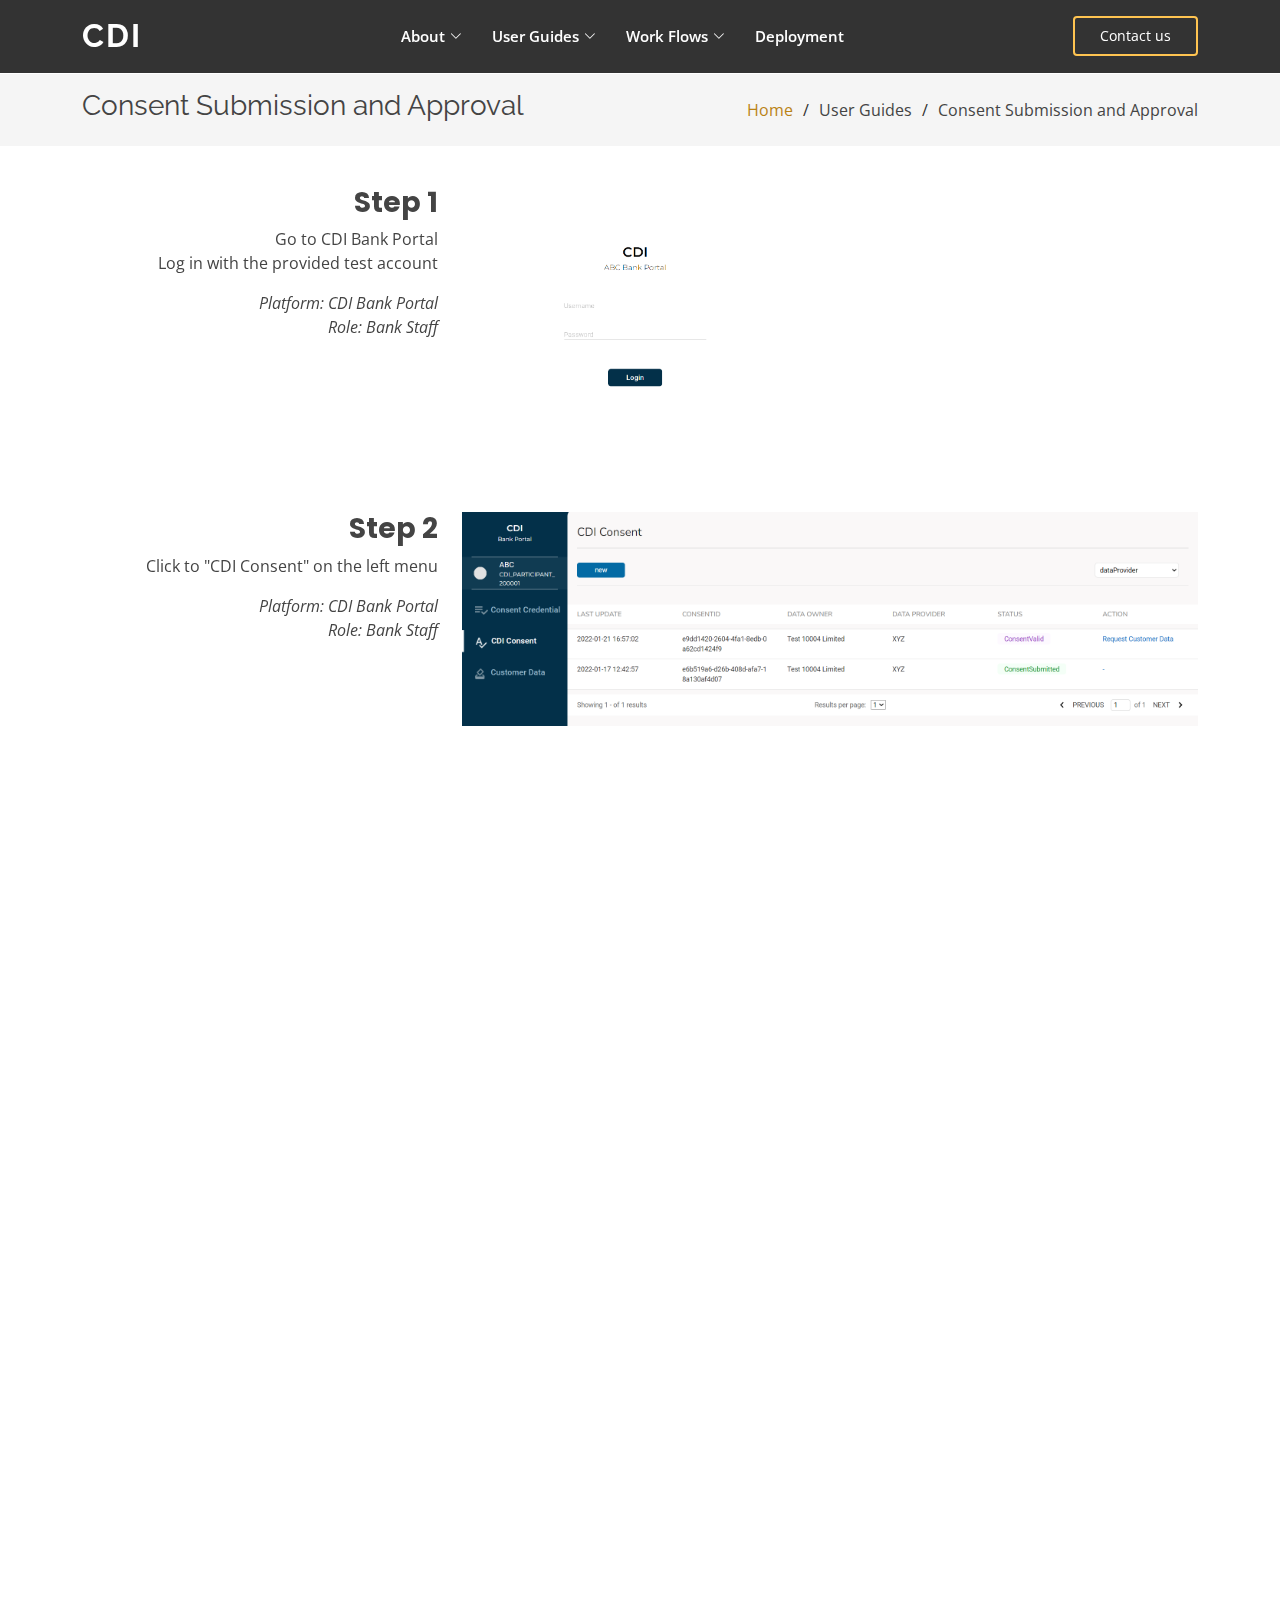
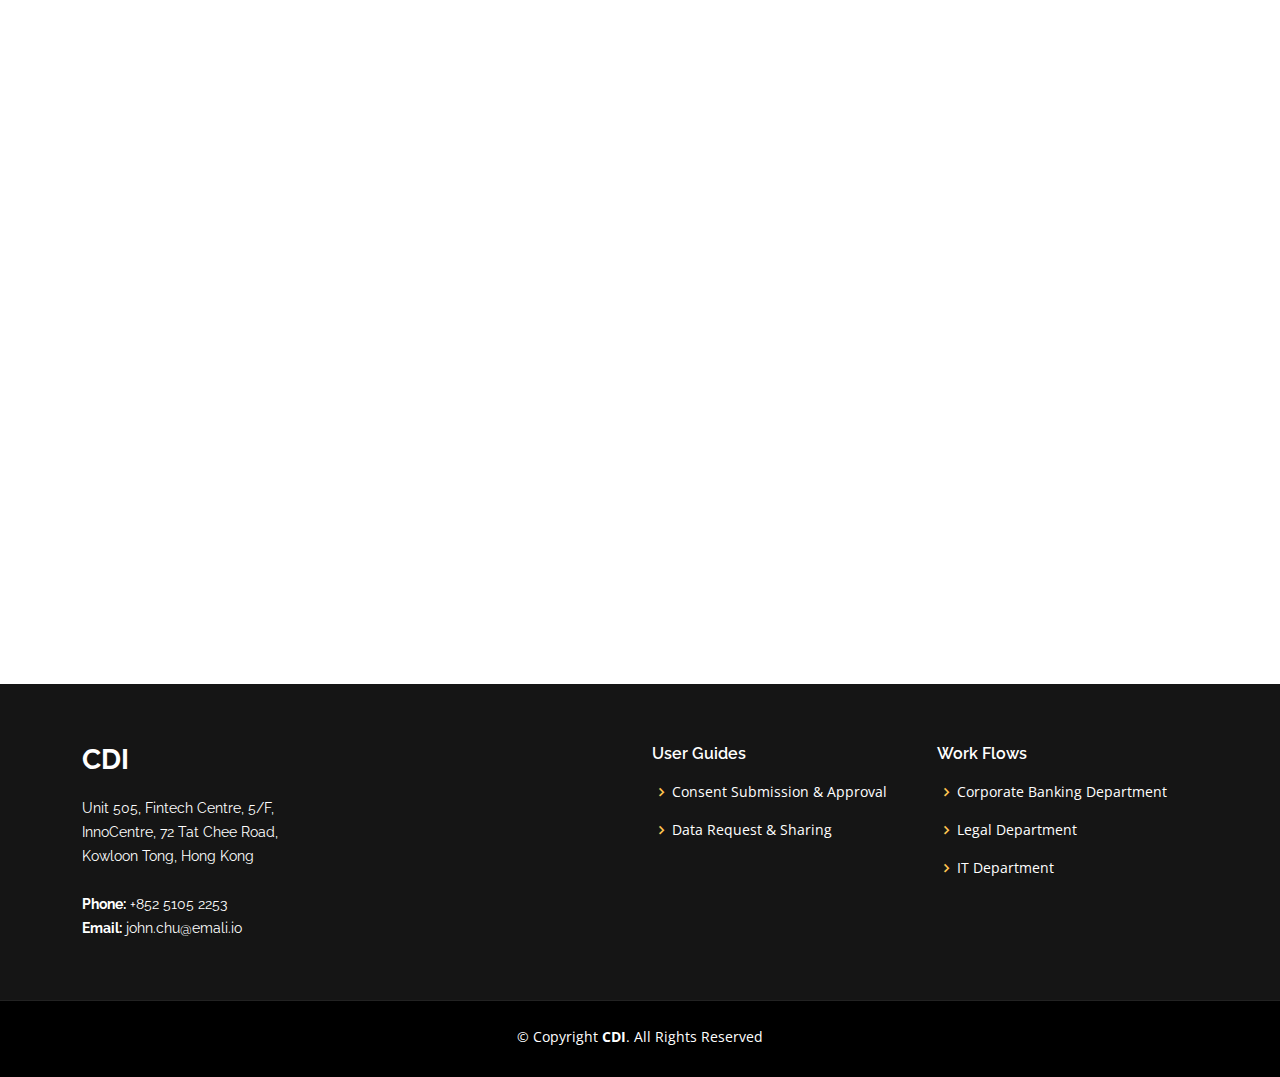
<file: consent-submission.html>
<!DOCTYPE html>
<html lang="en">

<head>
  <meta charset="utf-8">
  <meta content="width=device-width, initial-scale=1.0" name="viewport">

  <title>Consent Submission & Approval - CDI</title>
  <meta content="" name="description">
  <meta content="" name="keywords">

  <!-- Favicons -->
  <link href="assets/img/favicon.png" rel="icon">
  <link href="assets/img/apple-touch-icon.png" rel="apple-touch-icon">

  <!-- Google Fonts -->
  <link href="https://fonts.googleapis.com/css?family=Open+Sans:300,300i,400,400i,600,600i,700,700i|Raleway:300,300i,400,400i,500,500i,600,600i,700,700i|Poppins:300,300i,400,400i,500,500i,600,600i,700,700i" rel="stylesheet">

  <!-- Vendor CSS Files -->
  <link href="assets/vendor/aos/aos.css" rel="stylesheet">
  <link href="assets/vendor/bootstrap/css/bootstrap.min.css" rel="stylesheet">
  <link href="assets/vendor/bootstrap-icons/bootstrap-icons.css" rel="stylesheet">
  <link href="assets/vendor/boxicons/css/boxicons.min.css" rel="stylesheet">
  <link href="assets/vendor/glightbox/css/glightbox.min.css" rel="stylesheet">
  <link href="assets/vendor/remixicon/remixicon.css" rel="stylesheet">
  <link href="assets/vendor/swiper/swiper-bundle.min.css" rel="stylesheet">

  <!-- Template Main CSS File -->
  <link href="assets/css/style.css" rel="stylesheet">

  <!-- =======================================================
  * Template Name: Gp - v4.7.0
  * Template URL: https://bootstrapmade.com/gp-free-multipurpose-html-bootstrap-template/
  * Author: BootstrapMade.com
  * License: https://bootstrapmade.com/license/
  ======================================================== -->
</head>

<body>

  <!-- ======= Header ======= -->
  <header id="header" class="fixed-top header-inner-pages">
    <div class="container d-flex align-items-center justify-content-lg-between">

      <h1 class="logo me-auto me-lg-0"><a href="index.html">CDI<span></span></a></h1>
      <!-- Uncomment below if you prefer to use an image logo -->
      <!-- <a href="index.html" class="logo me-auto me-lg-0"><img src="assets/img/logo.png" alt="" class="img-fluid"></a>-->

      <nav id="navbar" class="navbar order-last order-lg-0">
        <ul>
          <li class="dropdown"><a href="#"><span>About</span> <i class="bi bi-chevron-down"></i></a>
            <ul>
              <li><a href="index.html#about_cdi_anchor">CDI</a></li>
              <li><a href="index.html#about_emali_anchor">EMALI</a></li>
            </ul>
          </li>
          <li class="dropdown"><a href="#"><span>User Guides</span> <i class="bi bi-chevron-down"></i></a>
            <ul>
              <li><a href="consent-submission.html">Consent Submission and Approval</a></li>
              <li><a href="data-request.html">Data Request and Sharing</a></li>
            </ul>
          </li>
          <li class="dropdown"><a href="#"><span>Work Flows</span> <i class="bi bi-chevron-down"></i></a>
            <ul>
              <li><a href="corporate-banking.html">Corporate  Banking  Department  </a></li>
              <li><a href="legal-department.html">Legal Department</a></li>
              <li><a href="it-department.html">IT Department</a></li>
            </ul>
          </li>
          <li><a class="nav-link scrollto " href="deployment.html">Deployment</a></li>
        </ul>
        <i class="bi bi-list mobile-nav-toggle"></i>
      </nav><!-- .navbar -->

      <a href="index.html#contact_anchor" class="get-started-btn scrollto">Contact us</a>

    </div>
  </header>
  <!-- End Header -->

  <main id="main">

    <!-- ======= Breadcrumbs ======= -->
    <section class="breadcrumbs">
      <div class="container">

        <div class="d-flex justify-content-between align-items-center">
          <h2>Consent Submission and Approval</h2>
          <ol>
            <li><a href="index.html">Home</a></li>
            <li>User Guides</li>
            <li>Consent Submission and Approval</li>
          </ol>
        </div>

      </div>
    </section><!-- End Breadcrumbs -->

 <!-- ======= Step 1 Section ======= -->
 <section id="about" class="about">
  <a class="anchor" id="about_cdi_anchor"></a>
  <div class="container" data-aos="fade-up">
    <div class="row">
      
      <div class="col-lg-4 order-2 order-lg-2" data-aos="fade-left" data-aos-delay="100">
        <img src="assets/img/consent-submission/step1.png" class="img-fluid" alt="">
      </div>
      <div class="col-lg-4 pt-4 pt-lg-0 order-1 order-lg-1 content" data-aos="fade-right" data-aos-delay="100" style="text-align: right;">
        <h3>Step 1</h3>
        <p>
          Go to CDI Bank Portal
          <br>Log in with the provided test account 
        </p>
        <p class="fst-italic">
          Platform: CDI Bank Portal
          <br>
          Role: Bank Staff
        </p>
      </div>
    </div>
  </div>
</section>
<!-- End Step 1 Section -->

 <!-- ======= Step 2 Section ======= -->
 <section id="about" class="about">
  <a class="anchor" id="about_cdi_anchor"></a>
  <div class="container" data-aos="fade-up">
    <div class="row">
      <div class="col-lg-8 order-2 order-lg-2" data-aos="fade-left" data-aos-delay="100">
        <img src="assets/img/consent-submission/step2.png" class="img-fluid" alt="">
      </div>
      <div class="col-lg-4 pt-4 pt-lg-0 order-1 order-lg-1 content" data-aos="fade-right" data-aos-delay="100" style="text-align: right;">
        <h3>Step 2</h3>
        <p>
          Click to "CDI Consent" on the left menu 
        </p>
        <p class="fst-italic">
          Platform: CDI Bank Portal
          <br>
          Role: Bank Staff
        </p>
      </div>
    </div>
  </div>
</section>
<!-- End Step 2 Section -->

<!-- ======= Step 3 Section ======= -->
<section id="about" class="about">
  <a class="anchor" id="about_cdi_anchor"></a>
  <div class="container" data-aos="fade-up">
    <div class="row">
      <div class="col-lg-4 order-2 order-lg-2" data-aos="fade-left" data-aos-delay="100">
        <img src="assets/img/consent-submission/step3.png" class="img-fluid" alt="">
      </div>
      <div class="col-lg-4 pt-4 pt-lg-0 order-1 order-lg-1 content" data-aos="fade-right" data-aos-delay="100" style="text-align: right;">
        <h3>Step 3</h3>
        <p>
          Click "new" above the table and enter the provided test data
        </p>
        <p class="fst-italic">
          Platform: CDI Bank Portal
          <br>
          Role: Bank Staff
        </p>
      </div>
    </div>
  </div>
</section>
<!-- End Step 3 Section -->

<!-- ======= Step 4 Section ======= -->
<section id="about" class="about">
  <a class="anchor" id="about_cdi_anchor"></a>
  <div class="container" data-aos="fade-up">
    <div class="row">
      <div class="col-lg-4 order-2 order-lg-2" data-aos="fade-left" data-aos-delay="100">
        <img src="assets/img/consent-submission/step4.png" class="img-fluid" alt="">
      </div>
      <div class="col-lg-4 pt-4 pt-lg-0 order-1 order-lg-1 content" data-aos="fade-right" data-aos-delay="100" style="text-align: right;">
        <h3>Step 4</h3>
        <p>
          Upload the provided simulated consent PDF file
        </p>
        <p class="fst-italic">
          Platform: CDI Bank Portal
          <br>
          Role: Bank Staff
        </p>
      </div>
    </div>
  </div>
</section>
<!-- End Step 4 Section -->

<!-- ======= Step 5 Section ======= -->
<section id="about" class="about">
  <a class="anchor" id="about_cdi_anchor"></a>
  <div class="container" data-aos="fade-up">
    <div class="row">
      <div class="col-lg-4 order-2 order-lg-2" data-aos="fade-left" data-aos-delay="100">
        <img src="assets/img/consent-submission/step5.png" class="img-fluid" alt="">
      </div>
      <div class="col-lg-4 pt-4 pt-lg-0 order-1 order-lg-1 content" data-aos="fade-right" data-aos-delay="100" style="text-align: right;">
        <h3>Step 5</h3>
        <p>
          Click submit
        </p>
        <p class="fst-italic">
          Platform: CDI Bank Portal
          <br>
          Role: Bank Staff
        </p>
      </div>
    </div>
  </div>
</section>
<!-- End Step 5 Section -->

<!-- ======= Step 6 Section ======= -->
<section id="about" class="about">
  <a class="anchor" id="about_cdi_anchor"></a>
  <div class="container" data-aos="fade-up">
    <div class="row">
      <div class="col-lg-8 order-2 order-lg-2" data-aos="fade-left" data-aos-delay="100">
        <img src="assets/img/consent-submission/step6.png" class="img-fluid" alt="">
      </div>
      <div class="col-lg-4 pt-4 pt-lg-0 order-1 order-lg-1 content" data-aos="fade-right" data-aos-delay="100" style="text-align: right;">
        <h3>Step 6</h3>
        <p>
          The relevant CDI consent is submitted with status “ConsentSubmitted”
        </p>
        <p class="fst-italic">
          Platform: CDI Bank Portal
          <br>
          Role: Bank Staff
        </p>
      </div>
    </div>
  </div>
</section>
<!-- End Step 6 Section -->
 

  </main><!-- End #main -->

  <!-- ======= Footer ======= -->
  <footer id="footer">
    <div class="footer-top">
      <div class="container">
        <div class="row">

          <div class="col-lg-3 col-md-6">
            <div class="footer-info">
              <h3>CDI<span></span></h3>
              <p>
                Unit 505, Fintech Centre, 5/F, <br>
                InnoCentre, 72 Tat Chee Road,<br>
                Kowloon Tong, Hong Kong<br>
                <br>
                <strong>Phone:</strong> +852 5105 2253<br>
                <strong>Email:</strong> john.chu@emali.io<br>
              </p>
              <!-- <div class="social-links mt-3">
                <a href="#" class="twitter"><i class="bx bxl-twitter"></i></a>
                <a href="#" class="facebook"><i class="bx bxl-facebook"></i></a>
                <a href="#" class="instagram"><i class="bx bxl-instagram"></i></a>
                <a href="#" class="google-plus"><i class="bx bxl-skype"></i></a>
                <a href="#" class="linkedin"><i class="bx bxl-linkedin"></i></a>
              </div> -->
            </div>
          </div>
          <div class="col-lg-3 col-md-6">
          </div>
          <div class="col-lg-3 col-md-6 footer-links">
            <h4>User Guides</h4>
            <ul>
              <li><i class="bx bx-chevron-right"></i> <a href="consent-submission.html">Consent Submission & Approval</a></li>
              <li><i class="bx bx-chevron-right"></i> <a href="data-request.html">Data Request & Sharing</a></li>
            </ul>
          </div>

          <div class="col-lg-3 col-md-6 footer-links">
            <h4>Work Flows</h4>
            <ul>
              <li><i class="bx bx-chevron-right"></i> <a href="corporate-banking.html">Corporate Banking Department</a></li>
              <li><i class="bx bx-chevron-right"></i> <a href="legal-department.html">Legal Department</a></li>
              <li><i class="bx bx-chevron-right"></i> <a href="it-department.html">IT Department</a></li>
            </ul>
          </div>

          <!-- <div class="col-lg-4 col-md-6 footer-newsletter">
            <h4>Our Newsletter</h4>
            <p>Tamen quem nulla quae legam multos aute sint culpa legam noster magna</p>
            <form action="" method="post">
              <input type="email" name="email"><input type="submit" value="Subscribe">
            </form>

          </div> -->

        </div>
      </div>
    </div>

    <div class="container">
      <div class="copyright">
        &copy; Copyright <strong><span>CDI</span></strong>. All Rights Reserved
      </div>
      <!-- <div class="credits">
        All the links in the footer should remain intact.
        You can delete the links only if you purchased the pro version.
        Licensing information: https://bootstrapmade.com/license/
        Purchase the pro version with working PHP/AJAX contact form: https://bootstrapmade.com/gp-free-multipurpose-html-bootstrap-template/
      </div> -->
    </div>
  </footer>
  <!-- End Footer -->

  <div id="preloader"></div>
  <a href="#" class="back-to-top d-flex align-items-center justify-content-center"><i class="bi bi-arrow-up-short"></i></a>

  <!-- Vendor JS Files -->
  <script src="assets/vendor/purecounter/purecounter.js"></script>
  <script src="assets/vendor/aos/aos.js"></script>
  <script src="assets/vendor/bootstrap/js/bootstrap.bundle.min.js"></script>
  <script src="assets/vendor/glightbox/js/glightbox.min.js"></script>
  <script src="assets/vendor/isotope-layout/isotope.pkgd.min.js"></script>
  <script src="assets/vendor/swiper/swiper-bundle.min.js"></script>
  <script src="assets/vendor/php-email-form/validate.js"></script>

  <!-- Template Main JS File -->
  <script src="assets/js/main.js"></script>

</body>

</html>
</file>
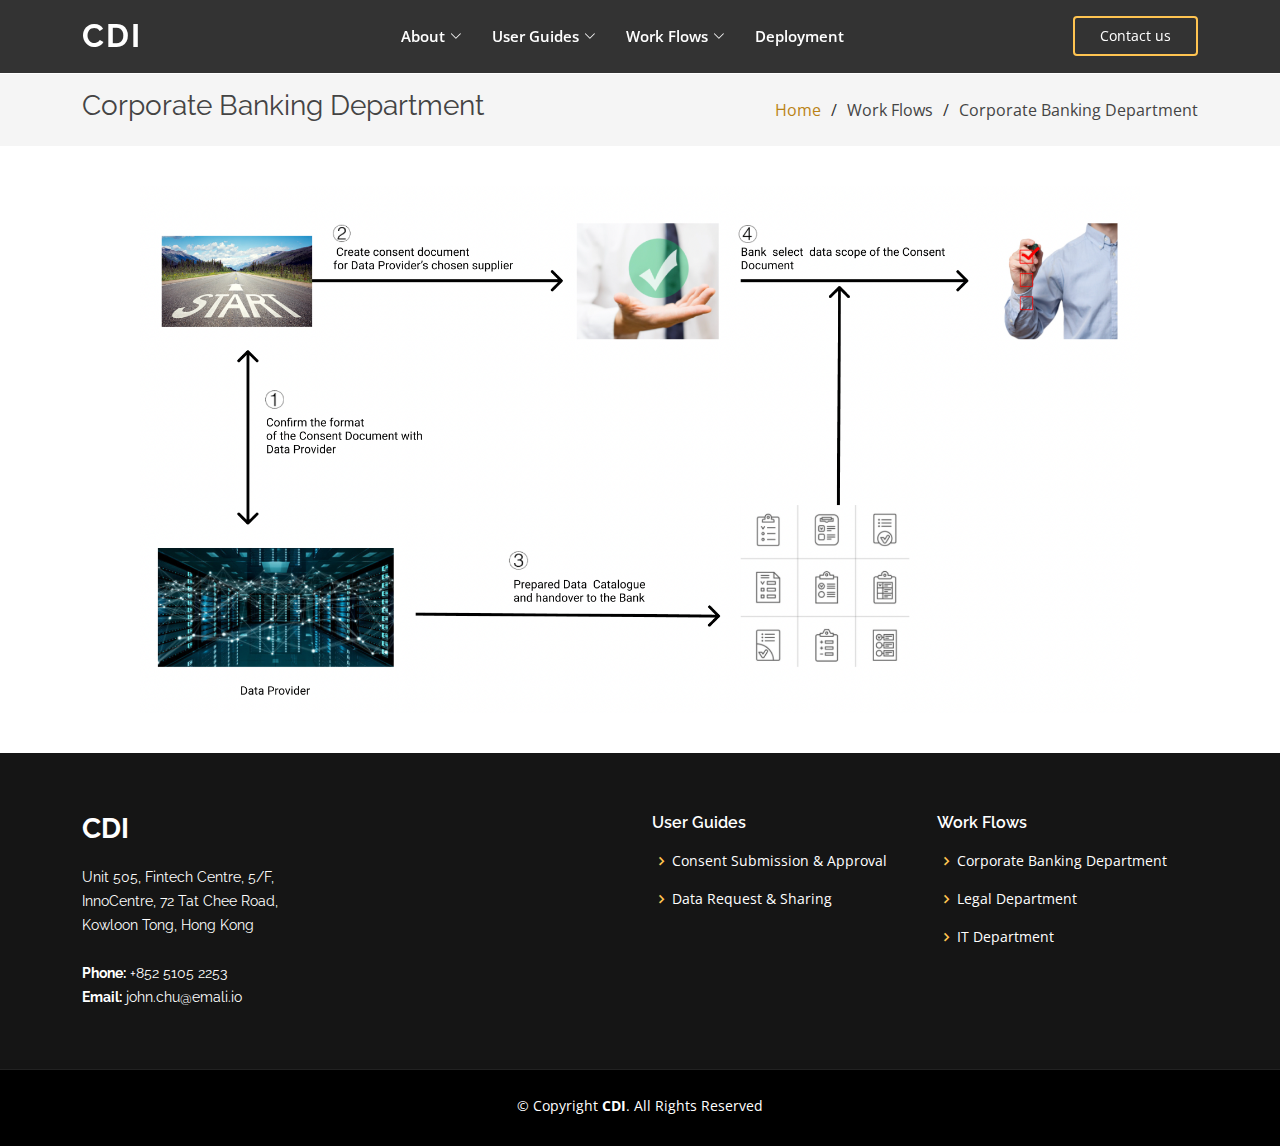
<file: corporate-banking.html>
<!DOCTYPE html>
<html lang="en">

<head>
  <meta charset="utf-8">
  <meta content="width=device-width, initial-scale=1.0" name="viewport">

  <title>Corporate Banking Department - CDI</title>
  <meta content="" name="description">
  <meta content="" name="keywords">

  <!-- Favicons -->
  <link href="assets/img/favicon.png" rel="icon">
  <link href="assets/img/apple-touch-icon.png" rel="apple-touch-icon">

  <!-- Google Fonts -->
  <link href="https://fonts.googleapis.com/css?family=Open+Sans:300,300i,400,400i,600,600i,700,700i|Raleway:300,300i,400,400i,500,500i,600,600i,700,700i|Poppins:300,300i,400,400i,500,500i,600,600i,700,700i" rel="stylesheet">

  <!-- Vendor CSS Files -->
  <link href="assets/vendor/aos/aos.css" rel="stylesheet">
  <link href="assets/vendor/bootstrap/css/bootstrap.min.css" rel="stylesheet">
  <link href="assets/vendor/bootstrap-icons/bootstrap-icons.css" rel="stylesheet">
  <link href="assets/vendor/boxicons/css/boxicons.min.css" rel="stylesheet">
  <link href="assets/vendor/glightbox/css/glightbox.min.css" rel="stylesheet">
  <link href="assets/vendor/remixicon/remixicon.css" rel="stylesheet">
  <link href="assets/vendor/swiper/swiper-bundle.min.css" rel="stylesheet">

  <!-- Template Main CSS File -->
  <link href="assets/css/style.css" rel="stylesheet">

  <!-- =======================================================
  * Template Name: Gp - v4.7.0
  * Template URL: https://bootstrapmade.com/gp-free-multipurpose-html-bootstrap-template/
  * Author: BootstrapMade.com
  * License: https://bootstrapmade.com/license/
  ======================================================== -->
</head>

<body>

  <!-- ======= Header ======= -->
  <header id="header" class="fixed-top header-inner-pages">
    <div class="container d-flex align-items-center justify-content-lg-between">

      <h1 class="logo me-auto me-lg-0"><a href="index.html">CDI<span></span></a></h1>
      <!-- Uncomment below if you prefer to use an image logo -->
      <!-- <a href="index.html" class="logo me-auto me-lg-0"><img src="assets/img/logo.png" alt="" class="img-fluid"></a>-->

      <nav id="navbar" class="navbar order-last order-lg-0">
        <ul>
          <li class="dropdown"><a href="#"><span>About</span> <i class="bi bi-chevron-down"></i></a>
            <ul>
              <li><a href="index.html#about_cdi_anchor">CDI</a></li>
              <li><a href="index.html#about_emali_anchor">EMALI</a></li>
            </ul>
          </li>
          <li class="dropdown"><a href="#"><span>User Guides</span> <i class="bi bi-chevron-down"></i></a>
            <ul>
              <li><a href="consent-submission.html">Consent Submission and Approval</a></li>
              <li><a href="data-request.html">Data Request and Sharing</a></li>
            </ul>
          </li>
          <li class="dropdown"><a href="#"><span>Work Flows</span> <i class="bi bi-chevron-down"></i></a>
            <ul>
              <li><a href="corporate-banking.html">Corporate  Banking  Department  </a></li>
              <li><a href="legal-department.html">Legal Department</a></li>
              <li><a href="it-department.html">IT Department</a></li>
            </ul>
          </li>
          <li><a class="nav-link scrollto " href="deployment.html">Deployment</a></li>
        </ul>
        <i class="bi bi-list mobile-nav-toggle"></i>
      </nav><!-- .navbar -->

      <a href="index.html#contact_anchor" class="get-started-btn scrollto">Contact us</a>

    </div>
  </header>
  <!-- End Header -->

  <main id="main">

    <!-- ======= Breadcrumbs ======= -->
    <section class="breadcrumbs">
      <div class="container">

        <div class="d-flex justify-content-between align-items-center">
          <h2>Corporate Banking Department</h2>
          <ol>
            <li><a href="index.html">Home</a></li>
            <li>Work Flows</li>
            <li>Corporate Banking Department</li>
          </ol>
        </div>

      </div>
    </section><!-- End Breadcrumbs -->

       <!-- ======= Diagram ======= -->
       <section id="about" class="about">
        <a class="anchor" id="about_cdi_anchor"></a>
        <div class="container" data-aos="fade-up">
          <div class="row">
            <div class="col-lg-12 centre" data-aos="fade-left" data-aos-delay="100">
              <img src="assets/img/work flows/corporate-banking1.png" class="img-fluid" alt="">
            </div>
          </div>
        </div>
      </section>
      <!-- End Diagram -->

  </main><!-- End #main -->

  <!-- ======= Footer ======= -->
  <footer id="footer">
    <div class="footer-top">
      <div class="container">
        <div class="row">

          <div class="col-lg-3 col-md-6">
            <div class="footer-info">
              <h3>CDI<span></span></h3>
              <p>
                Unit 505, Fintech Centre, 5/F, <br>
                InnoCentre, 72 Tat Chee Road,<br>
                Kowloon Tong, Hong Kong<br>
                <br>
                <strong>Phone:</strong> +852 5105 2253<br>
                <strong>Email:</strong> john.chu@emali.io<br>
              </p>
              <!-- <div class="social-links mt-3">
                <a href="#" class="twitter"><i class="bx bxl-twitter"></i></a>
                <a href="#" class="facebook"><i class="bx bxl-facebook"></i></a>
                <a href="#" class="instagram"><i class="bx bxl-instagram"></i></a>
                <a href="#" class="google-plus"><i class="bx bxl-skype"></i></a>
                <a href="#" class="linkedin"><i class="bx bxl-linkedin"></i></a>
              </div> -->
            </div>
          </div>
          <div class="col-lg-3 col-md-6">
          </div>
          <div class="col-lg-3 col-md-6 footer-links">
            <h4>User Guides</h4>
            <ul>
              <li><i class="bx bx-chevron-right"></i> <a href="consent-submission.html">Consent Submission & Approval</a></li>
              <li><i class="bx bx-chevron-right"></i> <a href="data-request.html">Data Request & Sharing</a></li>
            </ul>
          </div>

          <div class="col-lg-3 col-md-6 footer-links">
            <h4>Work Flows</h4>
            <ul>
              <li><i class="bx bx-chevron-right"></i> <a href="corporate-banking.html">Corporate Banking Department</a></li>
              <li><i class="bx bx-chevron-right"></i> <a href="legal-department.html">Legal Department</a></li>
              <li><i class="bx bx-chevron-right"></i> <a href="it-department.html">IT Department</a></li>
            </ul>
          </div>

          <!-- <div class="col-lg-4 col-md-6 footer-newsletter">
            <h4>Our Newsletter</h4>
            <p>Tamen quem nulla quae legam multos aute sint culpa legam noster magna</p>
            <form action="" method="post">
              <input type="email" name="email"><input type="submit" value="Subscribe">
            </form>

          </div> -->

        </div>
      </div>
    </div>

    <div class="container">
      <div class="copyright">
        &copy; Copyright <strong><span>CDI</span></strong>. All Rights Reserved
      </div>
      <!-- <div class="credits">
        All the links in the footer should remain intact.
        You can delete the links only if you purchased the pro version.
        Licensing information: https://bootstrapmade.com/license/
        Purchase the pro version with working PHP/AJAX contact form: https://bootstrapmade.com/gp-free-multipurpose-html-bootstrap-template/
      </div> -->
    </div>
  </footer>
  <!-- End Footer -->

  <div id="preloader"></div>
  <a href="#" class="back-to-top d-flex align-items-center justify-content-center"><i class="bi bi-arrow-up-short"></i></a>

  <!-- Vendor JS Files -->
  <script src="assets/vendor/purecounter/purecounter.js"></script>
  <script src="assets/vendor/aos/aos.js"></script>
  <script src="assets/vendor/bootstrap/js/bootstrap.bundle.min.js"></script>
  <script src="assets/vendor/glightbox/js/glightbox.min.js"></script>
  <script src="assets/vendor/isotope-layout/isotope.pkgd.min.js"></script>
  <script src="assets/vendor/swiper/swiper-bundle.min.js"></script>
  <script src="assets/vendor/php-email-form/validate.js"></script>

  <!-- Template Main JS File -->
  <script src="assets/js/main.js"></script>

</body>

</html>
</file>
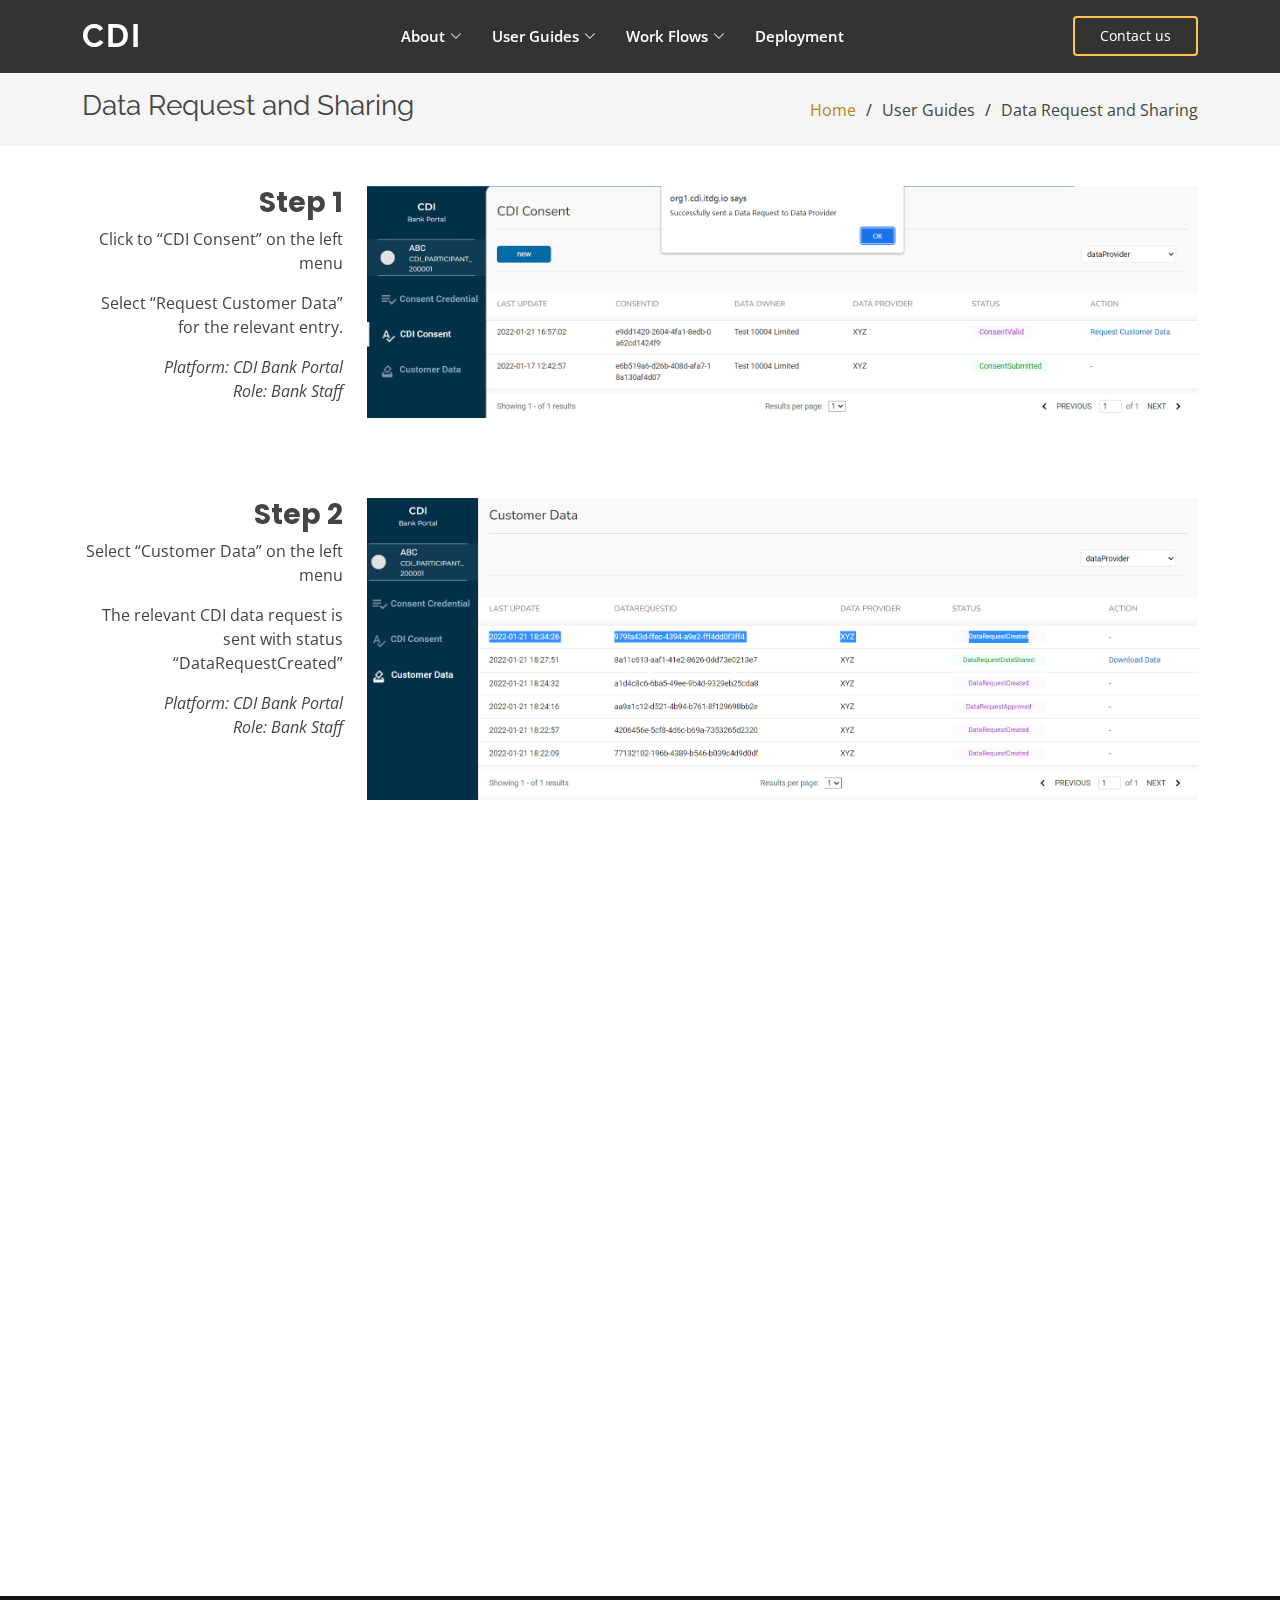
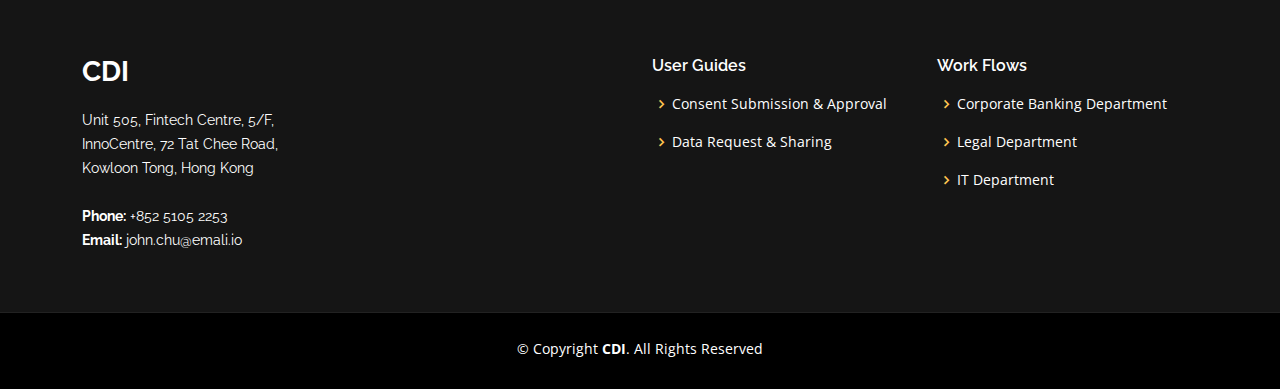
<file: data-request.html>
<!DOCTYPE html>
<html lang="en">

<head>
  <meta charset="utf-8">
  <meta content="width=device-width, initial-scale=1.0" name="viewport">

  <title>Data Request and Sharing - CDI</title>
  <meta content="" name="description">
  <meta content="" name="keywords">

  <!-- Favicons -->
  <link href="assets/img/favicon.png" rel="icon">
  <link href="assets/img/apple-touch-icon.png" rel="apple-touch-icon">

  <!-- Google Fonts -->
  <link href="https://fonts.googleapis.com/css?family=Open+Sans:300,300i,400,400i,600,600i,700,700i|Raleway:300,300i,400,400i,500,500i,600,600i,700,700i|Poppins:300,300i,400,400i,500,500i,600,600i,700,700i" rel="stylesheet">

  <!-- Vendor CSS Files -->
  <link href="assets/vendor/aos/aos.css" rel="stylesheet">
  <link href="assets/vendor/bootstrap/css/bootstrap.min.css" rel="stylesheet">
  <link href="assets/vendor/bootstrap-icons/bootstrap-icons.css" rel="stylesheet">
  <link href="assets/vendor/boxicons/css/boxicons.min.css" rel="stylesheet">
  <link href="assets/vendor/glightbox/css/glightbox.min.css" rel="stylesheet">
  <link href="assets/vendor/remixicon/remixicon.css" rel="stylesheet">
  <link href="assets/vendor/swiper/swiper-bundle.min.css" rel="stylesheet">

  <!-- Template Main CSS File -->
  <link href="assets/css/style.css" rel="stylesheet">

  <!-- =======================================================
  * Template Name: Gp - v4.7.0
  * Template URL: https://bootstrapmade.com/gp-free-multipurpose-html-bootstrap-template/
  * Author: BootstrapMade.com
  * License: https://bootstrapmade.com/license/
  ======================================================== -->
</head>

<body>

  <!-- ======= Header ======= -->
  <header id="header" class="fixed-top header-inner-pages">
    <div class="container d-flex align-items-center justify-content-lg-between">

      <h1 class="logo me-auto me-lg-0"><a href="index.html">CDI<span></span></a></h1>
      <!-- Uncomment below if you prefer to use an image logo -->
      <!-- <a href="index.html" class="logo me-auto me-lg-0"><img src="assets/img/logo.png" alt="" class="img-fluid"></a>-->

      <nav id="navbar" class="navbar order-last order-lg-0">
        <ul>
          <li class="dropdown"><a href="#"><span>About</span> <i class="bi bi-chevron-down"></i></a>
            <ul>
              <li><a href="index.html#about_cdi_anchor">CDI</a></li>
              <li><a href="index.html#about_emali_anchor">EMALI</a></li>
            </ul>
          </li>
          <li class="dropdown"><a href="#"><span>User Guides</span> <i class="bi bi-chevron-down"></i></a>
            <ul>
              <li><a href="consent-submission.html">Consent Submission and Approval</a></li>
              <li><a href="data-request.html">Data Request and Sharing</a></li>
            </ul>
          </li>
          <li class="dropdown"><a href="#"><span>Work Flows</span> <i class="bi bi-chevron-down"></i></a>
            <ul>
              <li><a href="corporate-banking.html">Corporate  Banking  Department  </a></li>
              <li><a href="legal-department.html">Legal Department</a></li>
              <li><a href="it-department.html">IT Department</a></li>
            </ul>
          </li>
          <li><a class="nav-link scrollto " href="deployment.html">Deployment</a></li>
        </ul>
        <i class="bi bi-list mobile-nav-toggle"></i>
      </nav><!-- .navbar -->

      <a href="index.html#contact_anchor" class="get-started-btn scrollto">Contact us</a>

    </div>
  </header>
  <!-- End Header -->

  <main id="main">

    <!-- ======= Breadcrumbs ======= -->
    <section class="breadcrumbs">
      <div class="container">

        <div class="d-flex justify-content-between align-items-center">
          <h2>Data Request and Sharing</h2>
          <ol>
            <li><a href="index.html">Home</a></li>
            <li>User Guides</li>
            <li>Data Request and Sharing</li>
          </ol>
        </div>

      </div>
    </section><!-- End Breadcrumbs -->

 <!-- ======= Step 1 Section ======= -->
 <section id="about" class="about">
  <a class="anchor" id="about_cdi_anchor"></a>
  <div class="container" data-aos="fade-up">
    <div class="row">
      <div class="col-lg-9 order-2" data-aos="fade-left" data-aos-delay="100">
        <img src="assets/img/data-request/step1.png" class="img-fluid" alt="">
      </div>
      <div class="col-lg-3 pt-4 pt-lg-0 order-1 order-lg-1 content" data-aos="fade-right" data-aos-delay="100" style="text-align: right;">
        <h3>Step 1</h3>
        <p>
          Click to “CDI Consent” on the left menu
        </p>
        <p>
          Select “Request Customer Data” for the relevant entry.
        </p>
        <p class="fst-italic">
          Platform: CDI Bank Portal
          <br>
          Role: Bank Staff
        </p>
      </div>
    </div>
  </div>
</section>
<!-- End Step 1 Section -->

<!-- ======= Step 2 Section ======= -->
<section id="about" class="about">
  <a class="anchor" id="about_cdi_anchor"></a>
  <div class="container" data-aos="fade-up">
    <div class="row">
      <div class="col-lg-9 order-2" data-aos="fade-left" data-aos-delay="100">
        <img src="assets/img/data-request/step2.png" class="img-fluid" alt="">
      </div>
      <div class="col-lg-3 pt-4 pt-lg-0 order-1 order-lg-1 content" data-aos="fade-right" data-aos-delay="100" style="text-align: right;">
        <h3>Step 2</h3>
        <p>
          Select “Customer Data” on the left menu
        </p>
        <p>
          The relevant CDI data request is sent with status “DataRequestCreated”</p>
        <p class="fst-italic">
          Platform: CDI Bank Portal
          <br>
          Role: Bank Staff
        </p>
      </div>
    </div>
  </div>
</section>
<!-- End Step 2 Section -->

<!-- ======= Step 3 Section ======= -->
<section id="about" class="about">
  <a class="anchor" id="about_cdi_anchor"></a>
  <div class="container" data-aos="fade-up">
    <div class="row">
      <div class="col-lg-9 order-2" data-aos="fade-left" data-aos-delay="100">
        <img src="assets/img/data-request/step3.png" class="img-fluid" alt="">
      </div>
      <div class="col-lg-3 pt-4 pt-lg-0 order-1 order-lg-1 content" data-aos="fade-right" data-aos-delay="100" style="text-align: right;">
        <h3>Step 3</h3>
        <p>
          Select “Customer Data” on the left menu
        </p>
        <p>
          The relevant CDI data request is submitted with status “DataRequestDataShared”</p>
        <p class="fst-italic">
          Platform: CDI Bank Portal
          <br>
          Role: Bank Staff
        </p>
      </div>
    </div>
  </div>
</section>
<!-- End Step 3 Section -->

<!-- ======= Step 4 Section ======= -->
<section id="about" class="about">
  <a class="anchor" id="about_cdi_anchor"></a>
  <div class="container" data-aos="fade-up">
    <div class="row">
      <div class="col-lg-9 order-2" data-aos="fade-left" data-aos-delay="100">
        <img src="assets/img/data-request/step4.png" class="img-fluid" alt="">
      </div>
      <div class="col-lg-3 pt-4 pt-lg-0 order-1 order-lg-1 content" data-aos="fade-right" data-aos-delay="100" style="text-align: right;">
        <h3>Step 4</h3>
        <p>
          Select “Customer Data” on the left menu
        </p>
        <p>
          The relevant CDI data request is submitted with status “DataRequestDataShared”</p>
        <p class="fst-italic">
          Platform: CDI Bank Portal
          <br>
          Role: Bank Staff
        </p>
      </div>
    </div>
  </div>
</section>
<!-- End Step 4 Section --> 

  </main><!-- End #main -->

  <!-- ======= Footer ======= -->
  <footer id="footer">
    <div class="footer-top">
      <div class="container">
        <div class="row">

          <div class="col-lg-3 col-md-6">
            <div class="footer-info">
              <h3>CDI<span></span></h3>
              <p>
                Unit 505, Fintech Centre, 5/F, <br>
                InnoCentre, 72 Tat Chee Road,<br>
                Kowloon Tong, Hong Kong<br>
                <br>
                <strong>Phone:</strong> +852 5105 2253<br>
                <strong>Email:</strong> john.chu@emali.io<br>
              </p>
              <!-- <div class="social-links mt-3">
                <a href="#" class="twitter"><i class="bx bxl-twitter"></i></a>
                <a href="#" class="facebook"><i class="bx bxl-facebook"></i></a>
                <a href="#" class="instagram"><i class="bx bxl-instagram"></i></a>
                <a href="#" class="google-plus"><i class="bx bxl-skype"></i></a>
                <a href="#" class="linkedin"><i class="bx bxl-linkedin"></i></a>
              </div> -->
            </div>
          </div>
          <div class="col-lg-3 col-md-6">
          </div>
          <div class="col-lg-3 col-md-6 footer-links">
            <h4>User Guides</h4>
            <ul>
              <li><i class="bx bx-chevron-right"></i> <a href="consent-submission.html">Consent Submission & Approval</a></li>
              <li><i class="bx bx-chevron-right"></i> <a href="data-request.html">Data Request & Sharing</a></li>
            </ul>
          </div>

          <div class="col-lg-3 col-md-6 footer-links">
            <h4>Work Flows</h4>
            <ul>
              <li><i class="bx bx-chevron-right"></i> <a href="corporate-banking.html">Corporate Banking Department</a></li>
              <li><i class="bx bx-chevron-right"></i> <a href="legal-department.html">Legal Department</a></li>
              <li><i class="bx bx-chevron-right"></i> <a href="it-department.html">IT Department</a></li>
            </ul>
          </div>

          <!-- <div class="col-lg-4 col-md-6 footer-newsletter">
            <h4>Our Newsletter</h4>
            <p>Tamen quem nulla quae legam multos aute sint culpa legam noster magna</p>
            <form action="" method="post">
              <input type="email" name="email"><input type="submit" value="Subscribe">
            </form>

          </div> -->

        </div>
      </div>
    </div>

    <div class="container">
      <div class="copyright">
        &copy; Copyright <strong><span>CDI</span></strong>. All Rights Reserved
      </div>
      <!-- <div class="credits">
        All the links in the footer should remain intact.
        You can delete the links only if you purchased the pro version.
        Licensing information: https://bootstrapmade.com/license/
        Purchase the pro version with working PHP/AJAX contact form: https://bootstrapmade.com/gp-free-multipurpose-html-bootstrap-template/
      </div> -->
    </div>
  </footer>
  <!-- End Footer -->

  <div id="preloader"></div>
  <a href="#" class="back-to-top d-flex align-items-center justify-content-center"><i class="bi bi-arrow-up-short"></i></a>

  <!-- Vendor JS Files -->
  <script src="assets/vendor/purecounter/purecounter.js"></script>
  <script src="assets/vendor/aos/aos.js"></script>
  <script src="assets/vendor/bootstrap/js/bootstrap.bundle.min.js"></script>
  <script src="assets/vendor/glightbox/js/glightbox.min.js"></script>
  <script src="assets/vendor/isotope-layout/isotope.pkgd.min.js"></script>
  <script src="assets/vendor/swiper/swiper-bundle.min.js"></script>
  <script src="assets/vendor/php-email-form/validate.js"></script>

  <!-- Template Main JS File -->
  <script src="assets/js/main.js"></script>

</body>

</html>
</file>
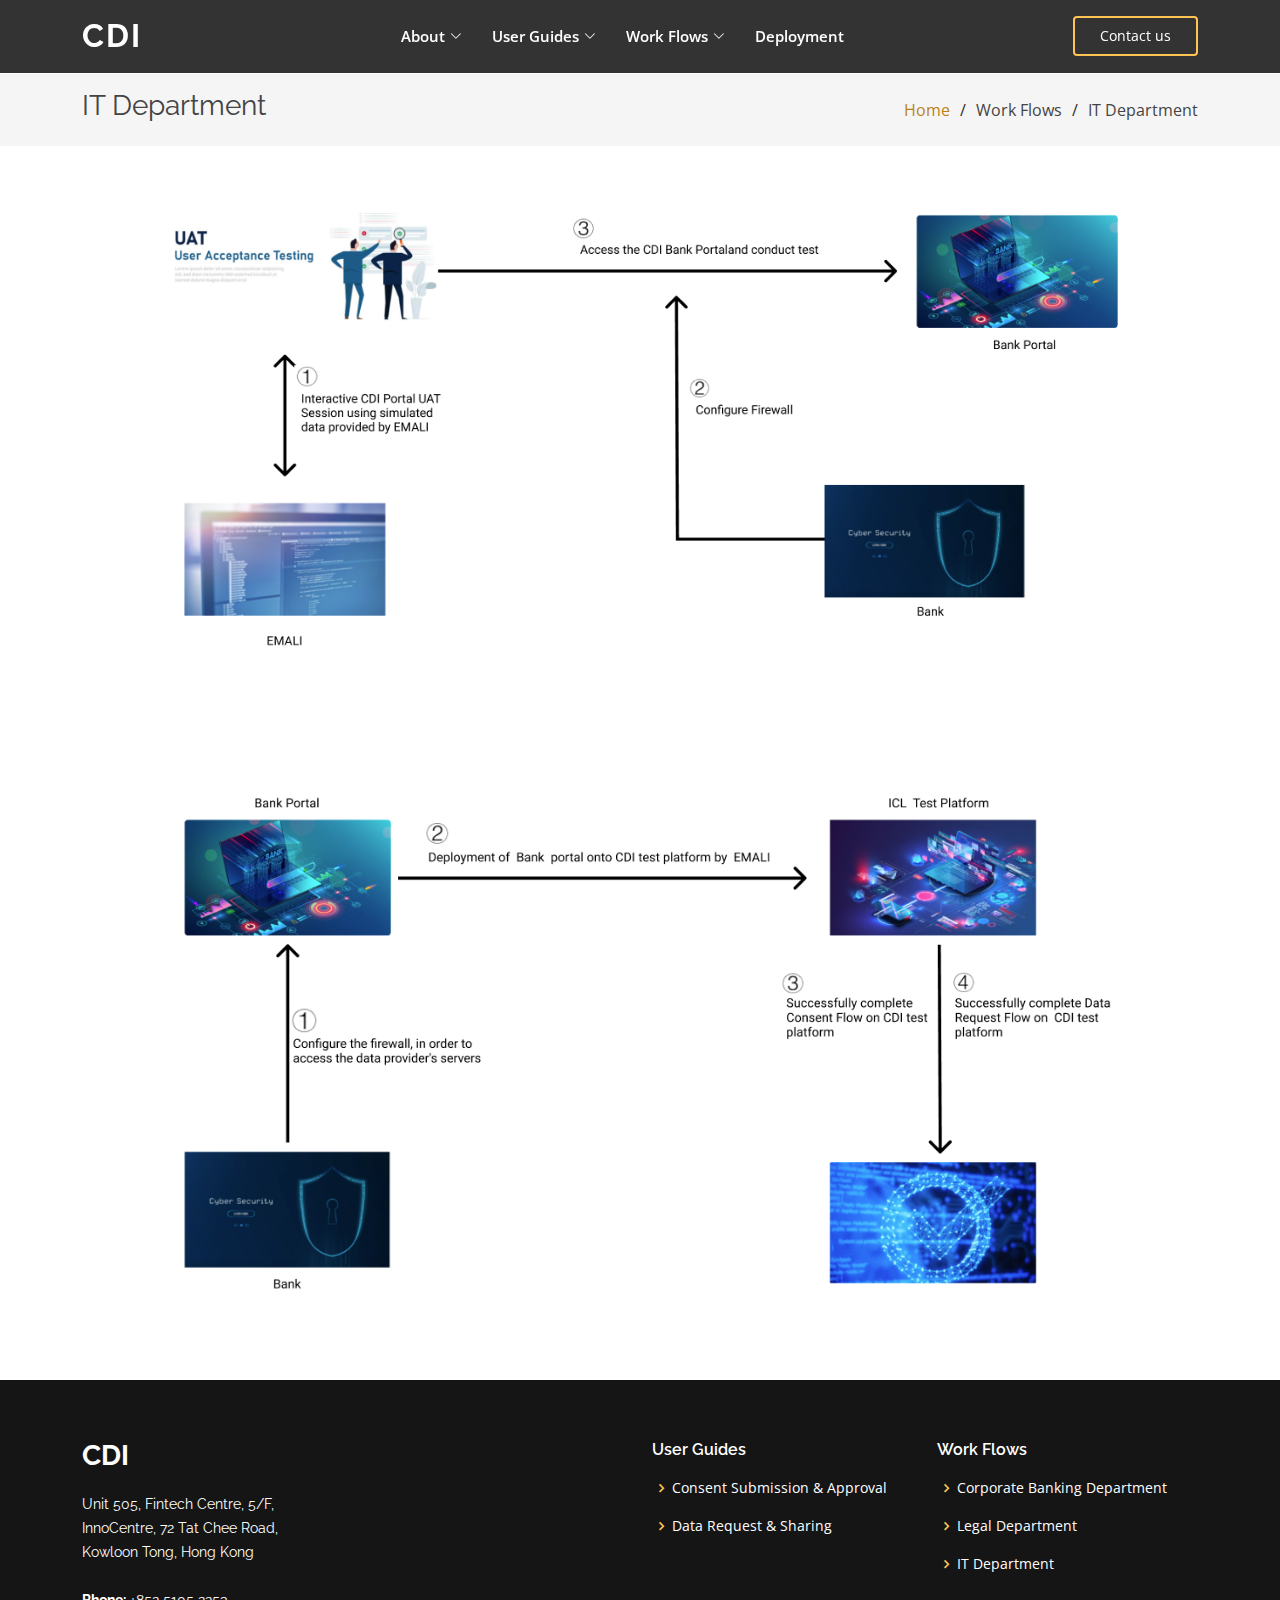
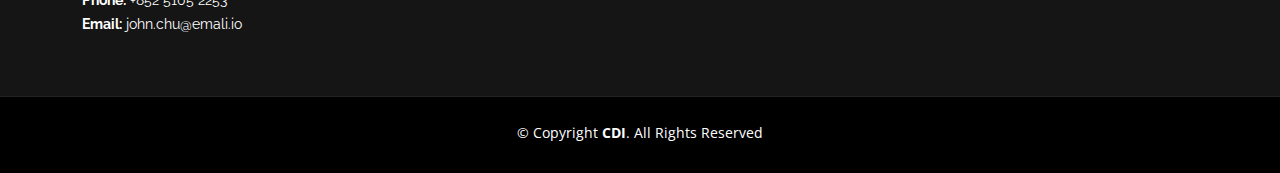
<file: it-department.html>
<!DOCTYPE html>
<html lang="en">

<head>
  <meta charset="utf-8">
  <meta content="width=device-width, initial-scale=1.0" name="viewport">

  <title>IT Department - CDI</title>
  <meta content="" name="description">
  <meta content="" name="keywords">

  <!-- Favicons -->
  <link href="assets/img/favicon.png" rel="icon">
  <link href="assets/img/apple-touch-icon.png" rel="apple-touch-icon">

  <!-- Google Fonts -->
  <link href="https://fonts.googleapis.com/css?family=Open+Sans:300,300i,400,400i,600,600i,700,700i|Raleway:300,300i,400,400i,500,500i,600,600i,700,700i|Poppins:300,300i,400,400i,500,500i,600,600i,700,700i" rel="stylesheet">

  <!-- Vendor CSS Files -->
  <link href="assets/vendor/aos/aos.css" rel="stylesheet">
  <link href="assets/vendor/bootstrap/css/bootstrap.min.css" rel="stylesheet">
  <link href="assets/vendor/bootstrap-icons/bootstrap-icons.css" rel="stylesheet">
  <link href="assets/vendor/boxicons/css/boxicons.min.css" rel="stylesheet">
  <link href="assets/vendor/glightbox/css/glightbox.min.css" rel="stylesheet">
  <link href="assets/vendor/remixicon/remixicon.css" rel="stylesheet">
  <link href="assets/vendor/swiper/swiper-bundle.min.css" rel="stylesheet">

  <!-- Template Main CSS File -->
  <link href="assets/css/style.css" rel="stylesheet">

  <!-- =======================================================
  * Template Name: Gp - v4.7.0
  * Template URL: https://bootstrapmade.com/gp-free-multipurpose-html-bootstrap-template/
  * Author: BootstrapMade.com
  * License: https://bootstrapmade.com/license/
  ======================================================== -->
</head>

<body>

  <!-- ======= Header ======= -->
  <header id="header" class="fixed-top header-inner-pages">
    <div class="container d-flex align-items-center justify-content-lg-between">

      <h1 class="logo me-auto me-lg-0"><a href="index.html">CDI<span></span></a></h1>
      <!-- Uncomment below if you prefer to use an image logo -->
      <!-- <a href="index.html" class="logo me-auto me-lg-0"><img src="assets/img/logo.png" alt="" class="img-fluid"></a>-->

      <nav id="navbar" class="navbar order-last order-lg-0">
        <ul>
          <li class="dropdown"><a href="#"><span>About</span> <i class="bi bi-chevron-down"></i></a>
            <ul>
              <li><a href="index.html#about_cdi_anchor">CDI</a></li>
              <li><a href="index.html#about_emali_anchor">EMALI</a></li>
            </ul>
          </li>
          <li class="dropdown"><a href="#"><span>User Guides</span> <i class="bi bi-chevron-down"></i></a>
            <ul>
              <li><a href="consent-submission.html">Consent Submission and Approval</a></li>
              <li><a href="data-request.html">Data Request and Sharing</a></li>
            </ul>
          </li>
          <li class="dropdown"><a href="#"><span>Work Flows</span> <i class="bi bi-chevron-down"></i></a>
            <ul>
              <li><a href="corporate-banking.html">Corporate  Banking  Department  </a></li>
              <li><a href="legal-department.html">Legal Department</a></li>
              <li><a href="it-department.html">IT Department</a></li>
            </ul>
          </li>
          <li><a class="nav-link scrollto " href="deployment.html">Deployment</a></li>
        </ul>
        <i class="bi bi-list mobile-nav-toggle"></i>
      </nav><!-- .navbar -->

      <a href="index.html#contact_anchor" class="get-started-btn scrollto">Contact us</a>

    </div>
  </header>
  <!-- End Header -->

  <main id="main">

    <!-- ======= Breadcrumbs ======= -->
    <section class="breadcrumbs">
      <div class="container">

        <div class="d-flex justify-content-between align-items-center">
          <h2>IT Department</h2>
          <ol>
            <li><a href="index.html">Home</a></li>
            <li>Work Flows</li>
            <li>IT Department</li>
          </ol>
        </div>

      </div>
    </section><!-- End Breadcrumbs -->

       <!-- ======= Diagram ======= -->
       <section id="about" class="about">
        <a class="anchor" id="about_cdi_anchor"></a>
        <div class="container" data-aos="fade-up">
          <div class="row">
            <div class="col-lg-12 centre" data-aos="fade-left" data-aos-delay="100">
              <img src="assets/img/work flows/it1.png" class="img-fluid" alt="">
            </div>
          </div>
        </div>
      </section>
      <!-- End Diagram -->

       <!-- ======= Diagram ======= -->
       <section id="about" class="about">
        <a class="anchor" id="about_cdi_anchor"></a>
        <div class="container" data-aos="fade-up">
          <div class="row">
            <div class="col-lg-12 centre" data-aos="fade-left" data-aos-delay="100">
              <img src="assets/img/work flows/it2.png" class="img-fluid" alt="">
            </div>
          </div>
        </div>
      </section>
      <!-- End Diagram -->
  </main><!-- End #main -->

  <!-- ======= Footer ======= -->
  <footer id="footer">
    <div class="footer-top">
      <div class="container">
        <div class="row">

          <div class="col-lg-3 col-md-6">
            <div class="footer-info">
              <h3>CDI<span></span></h3>
              <p>
                Unit 505, Fintech Centre, 5/F, <br>
                InnoCentre, 72 Tat Chee Road,<br>
                Kowloon Tong, Hong Kong<br>
                <br>
                <strong>Phone:</strong> +852 5105 2253<br>
                <strong>Email:</strong> john.chu@emali.io<br>
              </p>
              <!-- <div class="social-links mt-3">
                <a href="#" class="twitter"><i class="bx bxl-twitter"></i></a>
                <a href="#" class="facebook"><i class="bx bxl-facebook"></i></a>
                <a href="#" class="instagram"><i class="bx bxl-instagram"></i></a>
                <a href="#" class="google-plus"><i class="bx bxl-skype"></i></a>
                <a href="#" class="linkedin"><i class="bx bxl-linkedin"></i></a>
              </div> -->
            </div>
          </div>
          <div class="col-lg-3 col-md-6">
          </div>
          <div class="col-lg-3 col-md-6 footer-links">
            <h4>User Guides</h4>
            <ul>
              <li><i class="bx bx-chevron-right"></i> <a href="consent-submission.html">Consent Submission & Approval</a></li>
              <li><i class="bx bx-chevron-right"></i> <a href="data-request.html">Data Request & Sharing</a></li>
            </ul>
          </div>

          <div class="col-lg-3 col-md-6 footer-links">
            <h4>Work Flows</h4>
            <ul>
              <li><i class="bx bx-chevron-right"></i> <a href="corporate-banking.html">Corporate Banking Department</a></li>
              <li><i class="bx bx-chevron-right"></i> <a href="legal-department.html">Legal Department</a></li>
              <li><i class="bx bx-chevron-right"></i> <a href="it-department.html">IT Department</a></li>
            </ul>
          </div>

          <!-- <div class="col-lg-4 col-md-6 footer-newsletter">
            <h4>Our Newsletter</h4>
            <p>Tamen quem nulla quae legam multos aute sint culpa legam noster magna</p>
            <form action="" method="post">
              <input type="email" name="email"><input type="submit" value="Subscribe">
            </form>

          </div> -->

        </div>
      </div>
    </div>

    <div class="container">
      <div class="copyright">
        &copy; Copyright <strong><span>CDI</span></strong>. All Rights Reserved
      </div>
      <!-- <div class="credits">
        All the links in the footer should remain intact.
        You can delete the links only if you purchased the pro version.
        Licensing information: https://bootstrapmade.com/license/
        Purchase the pro version with working PHP/AJAX contact form: https://bootstrapmade.com/gp-free-multipurpose-html-bootstrap-template/
      </div> -->
    </div>
  </footer>
  <!-- End Footer -->

  <div id="preloader"></div>
  <a href="#" class="back-to-top d-flex align-items-center justify-content-center"><i class="bi bi-arrow-up-short"></i></a>

  <!-- Vendor JS Files -->
  <script src="assets/vendor/purecounter/purecounter.js"></script>
  <script src="assets/vendor/aos/aos.js"></script>
  <script src="assets/vendor/bootstrap/js/bootstrap.bundle.min.js"></script>
  <script src="assets/vendor/glightbox/js/glightbox.min.js"></script>
  <script src="assets/vendor/isotope-layout/isotope.pkgd.min.js"></script>
  <script src="assets/vendor/swiper/swiper-bundle.min.js"></script>
  <script src="assets/vendor/php-email-form/validate.js"></script>

  <!-- Template Main JS File -->
  <script src="assets/js/main.js"></script>

</body>

</html>
</file>
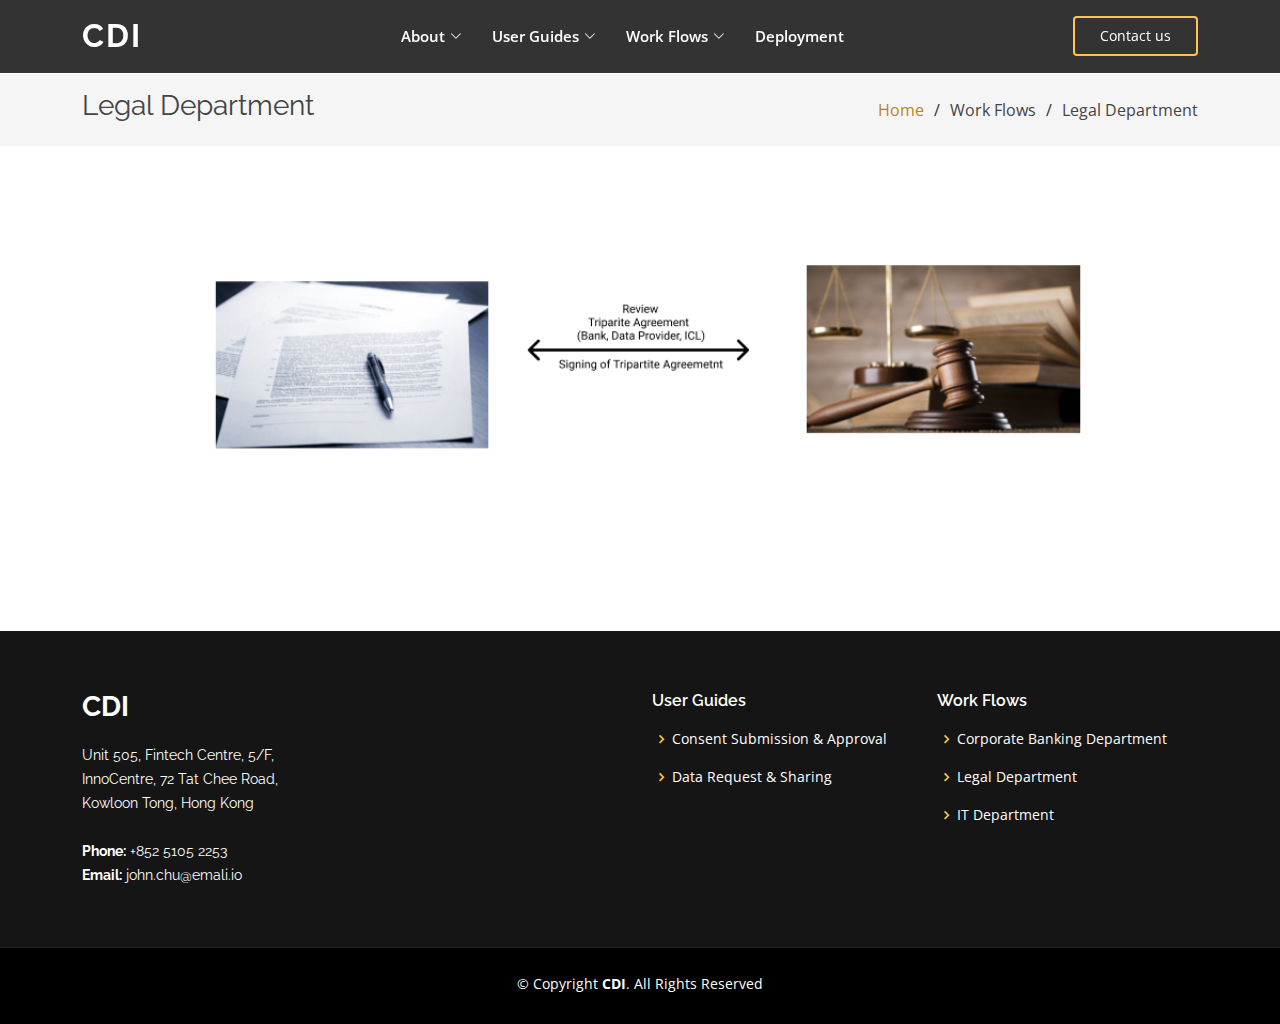
<file: legal-department.html>
<!DOCTYPE html>
<html lang="en">

<head>
  <meta charset="utf-8">
  <meta content="width=device-width, initial-scale=1.0" name="viewport">

  <title>Legal Department - CDI</title>
  <meta content="" name="description">
  <meta content="" name="keywords">

  <!-- Favicons -->
  <link href="assets/img/favicon.png" rel="icon">
  <link href="assets/img/apple-touch-icon.png" rel="apple-touch-icon">

  <!-- Google Fonts -->
  <link href="https://fonts.googleapis.com/css?family=Open+Sans:300,300i,400,400i,600,600i,700,700i|Raleway:300,300i,400,400i,500,500i,600,600i,700,700i|Poppins:300,300i,400,400i,500,500i,600,600i,700,700i" rel="stylesheet">

  <!-- Vendor CSS Files -->
  <link href="assets/vendor/aos/aos.css" rel="stylesheet">
  <link href="assets/vendor/bootstrap/css/bootstrap.min.css" rel="stylesheet">
  <link href="assets/vendor/bootstrap-icons/bootstrap-icons.css" rel="stylesheet">
  <link href="assets/vendor/boxicons/css/boxicons.min.css" rel="stylesheet">
  <link href="assets/vendor/glightbox/css/glightbox.min.css" rel="stylesheet">
  <link href="assets/vendor/remixicon/remixicon.css" rel="stylesheet">
  <link href="assets/vendor/swiper/swiper-bundle.min.css" rel="stylesheet">

  <!-- Template Main CSS File -->
  <link href="assets/css/style.css" rel="stylesheet">

  <!-- =======================================================
  * Template Name: Gp - v4.7.0
  * Template URL: https://bootstrapmade.com/gp-free-multipurpose-html-bootstrap-template/
  * Author: BootstrapMade.com
  * License: https://bootstrapmade.com/license/
  ======================================================== -->
</head>

<body>

  <!-- ======= Header ======= -->
  <header id="header" class="fixed-top header-inner-pages">
    <div class="container d-flex align-items-center justify-content-lg-between">

      <h1 class="logo me-auto me-lg-0"><a href="index.html">CDI<span></span></a></h1>
      <!-- Uncomment below if you prefer to use an image logo -->
      <!-- <a href="index.html" class="logo me-auto me-lg-0"><img src="assets/img/logo.png" alt="" class="img-fluid"></a>-->

      <nav id="navbar" class="navbar order-last order-lg-0">
        <ul>
          <li class="dropdown"><a href="#"><span>About</span> <i class="bi bi-chevron-down"></i></a>
            <ul>
              <li><a href="index.html#about_cdi_anchor">CDI</a></li>
              <li><a href="index.html#about_emali_anchor">EMALI</a></li>
            </ul>
          </li>
          <li class="dropdown"><a href="#"><span>User Guides</span> <i class="bi bi-chevron-down"></i></a>
            <ul>
              <li><a href="consent-submission.html">Consent Submission and Approval</a></li>
              <li><a href="data-request.html">Data Request and Sharing</a></li>
            </ul>
          </li>
          <li class="dropdown"><a href="#"><span>Work Flows</span> <i class="bi bi-chevron-down"></i></a>
            <ul>
              <li><a href="corporate-banking.html">Corporate  Banking  Department  </a></li>
              <li><a href="legal-department.html">Legal Department</a></li>
              <li><a href="it-department.html">IT Department</a></li>
            </ul>
          </li>
          <li><a class="nav-link scrollto " href="deployment.html">Deployment</a></li>
        </ul>
        <i class="bi bi-list mobile-nav-toggle"></i>
      </nav><!-- .navbar -->

      <a href="index.html#contact_anchor" class="get-started-btn scrollto">Contact us</a>

    </div>
  </header>
  <!-- End Header -->

  <main id="main">

    <!-- ======= Breadcrumbs ======= -->
    <section class="breadcrumbs">
      <div class="container">

        <div class="d-flex justify-content-between align-items-center">
          <h2>Legal Department</h2>
          <ol>
            <li><a href="index.html">Home</a></li>
            <li>Work Flows</li>
            <li>Legal Department</li>
          </ol>
        </div>

      </div>
    </section><!-- End Breadcrumbs -->

       <!-- ======= Diagram ======= -->
       <section id="about" class="about">
        <a class="anchor" id="about_cdi_anchor"></a>
        <div class="container" data-aos="fade-up">
          <div class="row">
            <div class="col-lg-12 centre" data-aos="fade-left" data-aos-delay="100">
              <img src="assets/img/work flows/legal.png" class="img-fluid" alt="">
            </div>
          </div>
        </div>
      </section>
      <!-- End Diagram -->

  </main><!-- End #main -->

  <!-- ======= Footer ======= -->
  <footer id="footer">
    <div class="footer-top">
      <div class="container">
        <div class="row">

          <div class="col-lg-3 col-md-6">
            <div class="footer-info">
              <h3>CDI<span></span></h3>
              <p>
                Unit 505, Fintech Centre, 5/F, <br>
                InnoCentre, 72 Tat Chee Road,<br>
                Kowloon Tong, Hong Kong<br>
                <br>
                <strong>Phone:</strong> +852 5105 2253<br>
                <strong>Email:</strong> john.chu@emali.io<br>
              </p>
              <!-- <div class="social-links mt-3">
                <a href="#" class="twitter"><i class="bx bxl-twitter"></i></a>
                <a href="#" class="facebook"><i class="bx bxl-facebook"></i></a>
                <a href="#" class="instagram"><i class="bx bxl-instagram"></i></a>
                <a href="#" class="google-plus"><i class="bx bxl-skype"></i></a>
                <a href="#" class="linkedin"><i class="bx bxl-linkedin"></i></a>
              </div> -->
            </div>
          </div>
          <div class="col-lg-3 col-md-6">
          </div>
          <div class="col-lg-3 col-md-6 footer-links">
            <h4>User Guides</h4>
            <ul>
              <li><i class="bx bx-chevron-right"></i> <a href="consent-submission.html">Consent Submission & Approval</a></li>
              <li><i class="bx bx-chevron-right"></i> <a href="data-request.html">Data Request & Sharing</a></li>
            </ul>
          </div>

          <div class="col-lg-3 col-md-6 footer-links">
            <h4>Work Flows</h4>
            <ul>
              <li><i class="bx bx-chevron-right"></i> <a href="corporate-banking.html">Corporate Banking Department</a></li>
              <li><i class="bx bx-chevron-right"></i> <a href="legal-department.html">Legal Department</a></li>
              <li><i class="bx bx-chevron-right"></i> <a href="it-department.html">IT Department</a></li>
            </ul>
          </div>

          <!-- <div class="col-lg-4 col-md-6 footer-newsletter">
            <h4>Our Newsletter</h4>
            <p>Tamen quem nulla quae legam multos aute sint culpa legam noster magna</p>
            <form action="" method="post">
              <input type="email" name="email"><input type="submit" value="Subscribe">
            </form>

          </div> -->

        </div>
      </div>
    </div>

    <div class="container">
      <div class="copyright">
        &copy; Copyright <strong><span>CDI</span></strong>. All Rights Reserved
      </div>
      <!-- <div class="credits">
        All the links in the footer should remain intact.
        You can delete the links only if you purchased the pro version.
        Licensing information: https://bootstrapmade.com/license/
        Purchase the pro version with working PHP/AJAX contact form: https://bootstrapmade.com/gp-free-multipurpose-html-bootstrap-template/
      </div> -->
    </div>
  </footer>
  <!-- End Footer -->

  <div id="preloader"></div>
  <a href="#" class="back-to-top d-flex align-items-center justify-content-center"><i class="bi bi-arrow-up-short"></i></a>

  <!-- Vendor JS Files -->
  <script src="assets/vendor/purecounter/purecounter.js"></script>
  <script src="assets/vendor/aos/aos.js"></script>
  <script src="assets/vendor/bootstrap/js/bootstrap.bundle.min.js"></script>
  <script src="assets/vendor/glightbox/js/glightbox.min.js"></script>
  <script src="assets/vendor/isotope-layout/isotope.pkgd.min.js"></script>
  <script src="assets/vendor/swiper/swiper-bundle.min.js"></script>
  <script src="assets/vendor/php-email-form/validate.js"></script>

  <!-- Template Main JS File -->
  <script src="assets/js/main.js"></script>

</body>

</html>
</file>
<file: assets/css/style.css>
/**
* Template Name: Gp - v4.7.0
* Template URL: https://bootstrapmade.com/gp-free-multipurpose-html-bootstrap-template/
* Author: BootstrapMade.com
* License: https://bootstrapmade.com/license/
*/

/*--------------------------------------------------------------
# General
--------------------------------------------------------------*/
body {
  font-family: "Open Sans", sans-serif;
  color: #444444;
}

a {
  color: #ba8315;
  text-decoration: none;
}

a:hover {
  color: #e8b246;
  text-decoration: none;
}

h1, h2, h3, h4, h5, h6 {
  font-family: "Raleway", sans-serif;
}

/*--------------------------------------------------------------
# Back to top button
--------------------------------------------------------------*/
.back-to-top {
  position: fixed;
  visibility: hidden;
  opacity: 0;
  right: 15px;
  bottom: 15px;
  z-index: 996;
  background: #ffc451;
  width: 40px;
  height: 40px;
  border-radius: 4px;
  transition: all 0.4s;
}
.back-to-top i {
  font-size: 28px;
  color: #151515;
  line-height: 0;
}
.back-to-top:hover {
  background: #151515;
}
.back-to-top:hover i {
  color: #ffc451;
}
.back-to-top.active {
  visibility: visible;
  opacity: 1;
}

/*--------------------------------------------------------------
# Preloader
--------------------------------------------------------------*/
#preloader {
  position: fixed;
  top: 0;
  left: 0;
  right: 0;
  bottom: 0;
  z-index: 9999;
  overflow: hidden;
  background: #151515;
}

#preloader:before {
  content: "";
  position: fixed;
  top: calc(50% - 0px);
  left: calc(50% - 30px);
  border: 6px solid #ffc451;
  border-top-color: #151515;
  border-bottom-color: #151515;
  border-radius: 50%;
  width: 60px;
  height: 60px;
  -webkit-animation: animate-preloader 1s linear infinite;
  animation: animate-preloader 1s linear infinite;
}

@-webkit-keyframes animate-preloader {
  0% {
    transform: rotate(0deg);
  }
  100% {
    transform: rotate(360deg);
  }
}

@keyframes animate-preloader {
  0% {
    transform: rotate(0deg);
  }
  100% {
    transform: rotate(360deg);
  }
}
/*--------------------------------------------------------------
# Disable aos animation delay on mobile devices
--------------------------------------------------------------*/
@media screen and (max-width: 768px) {
  [data-aos-delay] {
    transition-delay: 0 !important;
  }
}
/*--------------------------------------------------------------
# Header
--------------------------------------------------------------*/
#header {
  transition: all 0.5s;
  z-index: 997;
  padding: 15px 0;
}
#header.header-scrolled, #header.header-inner-pages {
  background: rgba(0, 0, 0, 0.8);
}
#header .logo {
  font-size: 32px;
  margin: 0;
  padding: 0;
  line-height: 1;
  font-weight: 700;
  letter-spacing: 2px;
  text-transform: uppercase;
}
#header .logo a {
  color: #fff;
}
#header .logo a span {
  color: #ffc451;
}
#header .logo img {
  max-height: 40px;
}

/*--------------------------------------------------------------
#  Get Startet Button
--------------------------------------------------------------*/
.get-started-btn {
  color: #fff;
  border-radius: 4px;
  padding: 7px 25px 8px 25px;
  white-space: nowrap;
  transition: 0.3s;
  font-size: 14px;
  display: inline-block;
  border: 2px solid #ffc451;
}
.get-started-btn:hover {
  background: #ffbb38;
  color: #343a40;
}
@media (max-width: 992px) {
  .get-started-btn {
    padding: 7px 20px 8px 20px;
    margin-right: 15px;
  }
}

/*--------------------------------------------------------------
# Navigation Menu
--------------------------------------------------------------*/
/**
* Desktop Navigation 
*/
.navbar {
  padding: 0;
}
.navbar ul {
  margin: 0;
  padding: 0;
  display: flex;
  list-style: none;
  align-items: center;
}
.navbar li {
  position: relative;
}
.navbar a, .navbar a:focus {
  display: flex;
  align-items: center;
  justify-content: space-between;
  padding: 10px 0 10px 30px;
  font-size: 15px;
  font-weight: 600;
  color: #fff;
  white-space: nowrap;
  transition: 0.3s;
}
.navbar a i, .navbar a:focus i {
  font-size: 12px;
  line-height: 0;
  margin-left: 5px;
}
.navbar a:hover, .navbar .active, .navbar .active:focus, .navbar li:hover > a {
  color: #ffc451;
}
.navbar .dropdown ul {
  display: block;
  position: absolute;
  left: 14px;
  top: calc(100% + 30px);
  margin: 0;
  padding: 10px 0;
  z-index: 99;
  opacity: 0;
  visibility: hidden;
  background: #fff;
  box-shadow: 0px 0px 30px rgba(127, 137, 161, 0.25);
  transition: 0.3s;
}
.navbar .dropdown ul li {
  min-width: 200px;
}
.navbar .dropdown ul a {
  padding: 10px 20px;
  font-size: 14px;
  text-transform: none;
  color: #151515;
  font-weight: 400;
}
.navbar .dropdown ul a i {
  font-size: 12px;
}
.navbar .dropdown ul a:hover, .navbar .dropdown ul .active:hover, .navbar .dropdown ul li:hover > a {
  background-color: #ffc451;
}
.navbar .dropdown:hover > ul {
  opacity: 1;
  top: 100%;
  visibility: visible;
}
.navbar .dropdown .dropdown ul {
  top: 0;
  left: calc(100% - 30px);
  visibility: hidden;
}
.navbar .dropdown .dropdown:hover > ul {
  opacity: 1;
  top: 0;
  left: 100%;
  visibility: visible;
}
@media (max-width: 1366px) {
  .navbar .dropdown .dropdown ul {
    left: -90%;
  }
  .navbar .dropdown .dropdown:hover > ul {
    left: -100%;
  }
}

/**
* Mobile Navigation 
*/
.mobile-nav-toggle {
  color: #fff;
  font-size: 28px;
  cursor: pointer;
  display: none;
  line-height: 0;
  transition: 0.5s;
}

@media (max-width: 991px) {
  .mobile-nav-toggle {
    display: block;
  }

  .navbar ul {
    display: none;
  }
}
.navbar-mobile {
  position: fixed;
  overflow: hidden;
  top: 0;
  right: 0;
  left: 0;
  bottom: 0;
  background: rgba(0, 0, 0, 0.9);
  transition: 0.3s;
  z-index: 999;
}
.navbar-mobile .mobile-nav-toggle {
  position: absolute;
  top: 15px;
  right: 15px;
}
.navbar-mobile ul {
  display: block;
  position: absolute;
  top: 55px;
  right: 15px;
  bottom: 15px;
  left: 15px;
  padding: 10px 0;
  background-color: #fff;
  overflow-y: auto;
  transition: 0.3s;
}
.navbar-mobile a, .navbar-mobile a:focus {
  padding: 10px 20px;
  font-size: 15px;
  color: #151515;
}
.navbar-mobile a:hover, .navbar-mobile .active, .navbar-mobile li:hover > a {
  color: #151515;
  background-color: #ffc451;
}
.navbar-mobile .getstarted, .navbar-mobile .getstarted:focus {
  margin: 15px;
}
.navbar-mobile .dropdown ul {
  position: static;
  display: none;
  margin: 10px 20px;
  padding: 10px 0;
  z-index: 99;
  opacity: 1;
  visibility: visible;
  background: #fff;
  box-shadow: 0px 0px 30px rgba(127, 137, 161, 0.25);
}
.navbar-mobile .dropdown ul li {
  min-width: 200px;
}
.navbar-mobile .dropdown ul a {
  padding: 10px 20px;
  color: #151515;
}
.navbar-mobile .dropdown ul a i {
  font-size: 12px;
}
.navbar-mobile .dropdown ul a:hover, .navbar-mobile .dropdown ul .active:hover, .navbar-mobile .dropdown ul li:hover > a {
  background-color: #ffc451;
}
.navbar-mobile .dropdown > .dropdown-active {
  display: block;
}

/*--------------------------------------------------------------
# Hero Section
--------------------------------------------------------------*/
#hero {
  width: 100%;
  height: 100vh;
  background: url("../img/hk1.jpg") top center;
  background-size: cover;
  position: relative;
}
#hero:before {
  content: "";
  background: rgba(0, 0, 0, 0.6);
  position: absolute;
  bottom: 0;
  top: 0;
  left: 0;
  right: 0;
}
#hero .container {
  position: relative;
  padding-top: 74px;
  text-align: center;
}
#hero h1 {
  margin: 0;
  font-size: 36px;
  font-weight: 700;
  line-height: 54px;
  color: #fff;
  font-family: "Poppins", sans-serif;
}
#hero h1 span {
  color: #ffc451;
  font-size: 56px;
}
#hero h2 {
  color: rgba(255, 255, 255, 0.9);
  margin: 10px 0 0 0;
  font-size: 24px;
}
#hero .icon-box {
  padding: 30px 20px;
  transition: ease-in-out 0.3s;
  border: 1px solid rgba(255, 255, 255, 0.3);
  height: 100%;
  text-align: center;
}
#hero .icon-box i {
  font-size: 32px;
  line-height: 1;
  color: #ffc451;
}
#hero .icon-box h3 {
  font-weight: 700;
  margin: 10px 0 0 0;
  padding: 0;
  line-height: 1;
  font-size: 20px;
  line-height: 26px;
}
#hero .icon-box h3 a {
  color: #fff;
  transition: ease-in-out 0.3s;
}
#hero .icon-box h3 a:hover {
  color: #ffc451;
}
#hero .icon-box:hover {
  border-color: #ffc451;
}
@media (min-width: 1024px) {
  #hero {
    background-attachment: fixed;
  }
}
@media (max-width: 768px) {
  #hero {
    height: auto;
  }
  #hero h1 {
    font-size: 28px;
    line-height: 36px;
  }
  #hero h2 {
    font-size: 20px;
    line-height: 24px;
  }
}

/*--------------------------------------------------------------
# Sections General
--------------------------------------------------------------*/
section {
  padding: 40px 0;
  overflow: hidden;
}

.section-title {
  padding-bottom: 40px;
}
.section-title h2 {
  font-size: 14px;
  font-weight: 500;
  padding: 0;
  line-height: 1px;
  margin: 0 0 5px 0;
  letter-spacing: 2px;
  text-transform: uppercase;
  color: #aaaaaa;
  font-family: "Poppins", sans-serif;
}
.section-title h2::after {
  content: "";
  width: 120px;
  height: 1px;
  display: inline-block;
  background: #ffde9e;
  margin: 4px 10px;
}
.section-title p {
  margin: 0;
  margin: 0;
  font-size: 36px;
  font-weight: 700;
  text-transform: uppercase;
  font-family: "Poppins", sans-serif;
  color: #151515;
}

/*--------------------------------------------------------------
# About
--------------------------------------------------------------*/
.about .content h3 {
  font-weight: 700;
  font-size: 28px;
  font-family: "Poppins", sans-serif;
}
.about .content h4 {
  font-weight: 700;
  font-size: 22px;
  font-family: "Poppins", sans-serif;
  padding-top: 40px;
}
.about .content ul {
  list-style: none;
  padding: 0;
}
.about .content ul li {
  padding: 0 0 8px 26px;
  position: relative;
}
.about .content ul i {
  position: absolute;
  font-size: 20px;
  left: 0;
  top: -3px;
  color: #ffc451;
}
.about .content p:last-child {
  margin-bottom: 0;
}

.about .content ol li {
  padding: 0 0 8px 15px;
  position: relative;
}

/*--------------------------------------------------------------
# Clients
--------------------------------------------------------------*/
.clients {
  padding-top: 20px;
}
.clients .swiper-slide img {
  opacity: 0.5;
  transition: 0.3s;
  filter: grayscale(100);
}
.clients .swiper-slide img:hover {
  filter: none;
  opacity: 1;
}
.clients .swiper-pagination {
  margin-top: 20px;
  position: relative;
}
.clients .swiper-pagination .swiper-pagination-bullet {
  width: 12px;
  height: 12px;
  background-color: #fff;
  opacity: 1;
  background-color: #ddd;
}
.clients .swiper-pagination .swiper-pagination-bullet-active {
  background-color: #ffc451;
}

/*--------------------------------------------------------------
# Features
--------------------------------------------------------------*/
.features {
  padding-top: 20px;
}
.features .content h3 {
  font-weight: 700;
  font-size: 28px;
  font-family: "Poppins", sans-serif;
}
.features .icon-box {
  padding-left: 15px;
}
.features .icon-box h4 {
  font-size: 20px;
  font-weight: 700;
  margin: 5px 0 10px 60px;
}
.features .icon-box i {
  font-size: 48px;
  float: left;
  color: #ffc451;
}
.features .icon-box p {
  font-size: 15px;
  color: #848484;
  margin-left: 60px;
}
.features .image {
  background-position: center center;
  background-repeat: no-repeat;
  background-size: cover;
  min-height: 400px;
}

/*--------------------------------------------------------------
# Services
--------------------------------------------------------------*/
.services .icon-box {
  text-align: center;
  border: 1px solid #ebebeb;
  padding: 80px 20px;
  transition: all ease-in-out 0.3s;
  background: #fff;
}
.services .icon-box .icon {
  margin: 0 auto;
  width: 64px;
  height: 64px;
  background: #ffc451;
  border-radius: 4px;
  display: flex;
  align-items: center;
  justify-content: center;
  margin-bottom: 20px;
  transition: 0.3s;
}
.services .icon-box .icon i {
  color: #151515;
  font-size: 28px;
  transition: ease-in-out 0.3s;
}
.services .icon-box h4 {
  font-weight: 700;
  margin-bottom: 15px;
  font-size: 24px;
}
.services .icon-box h4 a {
  color: #151515;
  transition: ease-in-out 0.3s;
}
.services .icon-box h4 a:hover {
  color: #ffc451;
}
.services .icon-box p {
  line-height: 24px;
  font-size: 14px;
  margin-bottom: 0;
}
.services .icon-box:hover {
  border-color: #fff;
  box-shadow: 0px 0 25px 0 rgba(0, 0, 0, 0.1);
  transform: translateY(-10px);
}

/*--------------------------------------------------------------
# Cta
--------------------------------------------------------------*/
.cta {
  background: linear-gradient(rgba(2, 2, 2, 0.5), rgba(0, 0, 0, 0.5)), url("../img/emalibg1.jpg") fixed center center;
  background-size: cover;
  padding: 70px 10%;
}
.cta h3 {
  color: rgb(233, 233, 233);
  font-size: 28px;
  font-weight: 700;
}
.cta p {
  color: rgb(233, 233, 233);
}
.cta .cta-btn {
  font-family: "Raleway", sans-serif;
  font-weight: 600;
  font-size: 16px;
  letter-spacing: 1px;
  display: inline-block;
  padding: 8px 28px;
  border-radius: 4px;
  transition: 0.5s;
  margin-top: 10px;
  border: 2px solid #fff;
  color: #fff;
}
.cta .cta-btn:hover {
  background: #ffc451;
  border-color: #ffc451;
  color: #151515;
}

/*--------------------------------------------------------------
# Portfolio
--------------------------------------------------------------*/
.portfolio .portfolio-item {
  margin-bottom: 30px;
}
.portfolio #portfolio-flters {
  padding: 0;
  margin: 0 auto 20px auto;
  list-style: none;
  text-align: center;
}
.portfolio #portfolio-flters li {
  cursor: pointer;
  display: inline-block;
  padding: 8px 15px 10px 15px;
  font-size: 14px;
  font-weight: 600;
  line-height: 1;
  text-transform: uppercase;
  color: #444444;
  margin-bottom: 5px;
  transition: all 0.3s ease-in-out;
  border-radius: 3px;
}
.portfolio #portfolio-flters li:hover, .portfolio #portfolio-flters li.filter-active {
  color: #151515;
  background: #ffc451;
}
.portfolio #portfolio-flters li:last-child {
  margin-right: 0;
}
.portfolio .portfolio-wrap {
  transition: 0.3s;
  position: relative;
  overflow: hidden;
  z-index: 1;
  background: rgba(21, 21, 21, 0.6);
}
.portfolio .portfolio-wrap::before {
  content: "";
  background: rgba(21, 21, 21, 0.6);
  position: absolute;
  left: 0;
  right: 0;
  top: 0;
  bottom: 0;
  transition: all ease-in-out 0.3s;
  z-index: 2;
  opacity: 0;
}
.portfolio .portfolio-wrap img {
  transition: all ease-in-out 0.3s;
}
.portfolio .portfolio-wrap .portfolio-info {
  opacity: 0;
  position: absolute;
  top: 0;
  left: 0;
  right: 0;
  bottom: 0;
  z-index: 3;
  transition: all ease-in-out 0.3s;
  display: flex;
  flex-direction: column;
  justify-content: flex-end;
  align-items: flex-start;
  padding: 20px;
}
.portfolio .portfolio-wrap .portfolio-info h4 {
  font-size: 20px;
  color: #fff;
  font-weight: 600;
}
.portfolio .portfolio-wrap .portfolio-info p {
  color: rgba(255, 255, 255, 0.7);
  font-size: 14px;
  text-transform: uppercase;
  padding: 0;
  margin: 0;
  font-style: italic;
}
.portfolio .portfolio-wrap .portfolio-links {
  text-align: center;
  z-index: 4;
}
.portfolio .portfolio-wrap .portfolio-links a {
  color: #fff;
  margin: 0 5px 0 0;
  font-size: 28px;
  display: inline-block;
  transition: 0.3s;
}
.portfolio .portfolio-wrap .portfolio-links a:hover {
  color: #ffc451;
}
.portfolio .portfolio-wrap:hover::before {
  opacity: 1;
}
.portfolio .portfolio-wrap:hover img {
  transform: scale(1.2);
}
.portfolio .portfolio-wrap:hover .portfolio-info {
  opacity: 1;
}

/*--------------------------------------------------------------
# Portfolio Details
--------------------------------------------------------------*/
.portfolio-details {
  padding-top: 40px;
}
.portfolio-details .portfolio-details-slider img {
  width: 100%;
}
.portfolio-details .portfolio-details-slider .swiper-pagination {
  margin-top: 20px;
  position: relative;
}
.portfolio-details .portfolio-details-slider .swiper-pagination .swiper-pagination-bullet {
  width: 12px;
  height: 12px;
  background-color: #fff;
  opacity: 1;
  border: 1px solid #ffc451;
}
.portfolio-details .portfolio-details-slider .swiper-pagination .swiper-pagination-bullet-active {
  background-color: #ffc451;
}
.portfolio-details .portfolio-info {
  padding: 30px;
  box-shadow: 0px 0 30px rgba(21, 21, 21, 0.08);
}
.portfolio-details .portfolio-info h3 {
  font-size: 22px;
  font-weight: 700;
  margin-bottom: 20px;
  padding-bottom: 20px;
  border-bottom: 1px solid #eee;
}
.portfolio-details .portfolio-info ul {
  list-style: none;
  padding: 0;
  font-size: 15px;
}
.portfolio-details .portfolio-info ul li + li {
  margin-top: 10px;
}
.portfolio-details .portfolio-description {
  padding-top: 30px;
}
.portfolio-details .portfolio-description h2 {
  font-size: 26px;
  font-weight: 700;
  margin-bottom: 20px;
}
.portfolio-details .portfolio-description p {
  padding: 0;
}

/*--------------------------------------------------------------
# Counts
--------------------------------------------------------------*/
.counts .content {
  padding: 30px 0;
}
.counts .content h3 {
  font-weight: 700;
  font-size: 34px;
  color: #151515;
}
.counts .content p {
  margin-bottom: 0;
}
.counts .content .count-box {
  padding: 20px 0;
  width: 100%;
}
.counts .content .count-box i {
  display: block;
  font-size: 36px;
  color: #ffc451;
  float: left;
}
.counts .content .count-box span {
  font-size: 36px;
  line-height: 30px;
  display: block;
  font-weight: 700;
  color: #151515;
  margin-left: 50px;
}
.counts .content .count-box p {
  padding: 15px 0 0 0;
  margin: 0 0 0 50px;
  font-family: "Raleway", sans-serif;
  font-size: 14px;
  color: #3b3b3b;
}
.counts .content .count-box a {
  font-weight: 600;
  display: block;
  margin-top: 20px;
  color: #3b3b3b;
  font-size: 15px;
  font-family: "Poppins", sans-serif;
  transition: ease-in-out 0.3s;
}
.counts .content .count-box a:hover {
  color: #626262;
}
.counts .image {
  background: url("../img/counts-img.jpg") center center no-repeat;
  background-size: cover;
  min-height: 400px;
}
@media (max-width: 991px) {
  .counts .image {
    text-align: center;
  }
  .counts .image img {
    max-width: 80%;
  }
}
@media (max-width: 667px) {
  .counts .image img {
    max-width: 100%;
  }
}

/*--------------------------------------------------------------
# Testimonials
--------------------------------------------------------------*/
.testimonials {
  padding: 80px 0;
  background: url("../img/testimonials-bg.jpg") no-repeat;
  background-position: center center;
  background-size: cover;
  position: relative;
}
.testimonials::before {
  content: "";
  position: absolute;
  left: 0;
  right: 0;
  top: 0;
  bottom: 0;
  background: rgba(0, 0, 0, 0.7);
}
.testimonials .section-header {
  margin-bottom: 40px;
}
.testimonials .testimonials-carousel, .testimonials .testimonials-slider {
  overflow: hidden;
}
.testimonials .testimonial-item {
  text-align: center;
  color: #fff;
}
.testimonials .testimonial-item .testimonial-img {
  width: 100px;
  border-radius: 50%;
  border: 6px solid rgba(255, 255, 255, 0.15);
  margin: 0 auto;
}
.testimonials .testimonial-item h3 {
  font-size: 20px;
  font-weight: bold;
  margin: 10px 0 5px 0;
  color: #fff;
}
.testimonials .testimonial-item h4 {
  font-size: 14px;
  color: #ddd;
  margin: 0 0 15px 0;
}
.testimonials .testimonial-item .quote-icon-left, .testimonials .testimonial-item .quote-icon-right {
  color: rgba(255, 255, 255, 0.6);
  font-size: 26px;
}
.testimonials .testimonial-item .quote-icon-left {
  display: inline-block;
  left: -5px;
  position: relative;
}
.testimonials .testimonial-item .quote-icon-right {
  display: inline-block;
  right: -5px;
  position: relative;
  top: 10px;
}
.testimonials .testimonial-item p {
  font-style: italic;
  margin: 0 auto 15px auto;
  color: #eee;
}
.testimonials .swiper-pagination {
  margin-top: 20px;
  position: relative;
}
.testimonials .swiper-pagination .swiper-pagination-bullet {
  width: 12px;
  height: 12px;
  background-color: rgba(255, 255, 255, 0.4);
  opacity: 0.5;
}
.testimonials .swiper-pagination .swiper-pagination-bullet-active {
  background-color: #ffc451;
  opacity: 1;
}
@media (min-width: 1024px) {
  .testimonials {
    background-attachment: fixed;
  }
}
@media (min-width: 992px) {
  .testimonials .testimonial-item p {
    width: 80%;
  }
}

/*--------------------------------------------------------------
# Team
--------------------------------------------------------------*/
.team {
  background: #fff;
  padding: 60px 0;
}
.team .member {
  margin-bottom: 20px;
  overflow: hidden;
  border-radius: 5px;
  background: #fff;
  box-shadow: 0px 2px 15px rgba(0, 0, 0, 0.1);
}
.team .member .member-img {
  position: relative;
  overflow: hidden;
}
.team .member .social {
  position: absolute;
  left: 0;
  bottom: 30px;
  right: 0;
  opacity: 0;
  transition: ease-in-out 0.3s;
  text-align: center;
}
.team .member .social a {
  transition: color 0.3s;
  color: #151515;
  margin: 0 3px;
  border-radius: 4px;
  width: 36px;
  height: 36px;
  background: rgba(255, 255, 255, 0.8);
  transition: ease-in-out 0.3s;
  color: #484848;
  display: inline-flex;
  justify-content: center;
  align-items: center;
}
.team .member .social a:hover {
  color: #151515;
  background: #ffc451;
}
.team .member .social i {
  font-size: 18px;
  line-height: 0;
}
.team .member .member-info {
  padding: 25px 15px;
}
.team .member .member-info h4 {
  font-weight: 700;
  margin-bottom: 5px;
  font-size: 18px;
  color: #151515;
}
.team .member .member-info span {
  display: block;
  font-size: 13px;
  font-weight: 400;
  color: #aaaaaa;
}
.team .member .member-info p {
  font-style: italic;
  font-size: 14px;
  line-height: 26px;
  color: #777777;
}
.team .member:hover .social {
  opacity: 1;
  bottom: 15px;
}

/*--------------------------------------------------------------
# Contact
--------------------------------------------------------------*/
.contact .info {
  width: 100%;
  background: #fff;
}
.contact .info i {
  font-size: 20px;
  background: #ffc451;
  color: #151515;
  float: left;
  width: 44px;
  height: 44px;
  display: flex;
  justify-content: center;
  align-items: center;
  border-radius: 4px;
  transition: all 0.3s ease-in-out;
}
.contact .info h4 {
  padding: 0 0 0 60px;
  font-size: 22px;
  font-weight: 600;
  margin-bottom: 5px;
  color: #151515;
}
.contact .info p {
  padding: 0 0 0 60px;
  margin-bottom: 0;
  font-size: 14px;
  color: #484848;
}
.contact .info .email, .contact .info .phone {
  margin-top: 40px;
}
.contact .php-email-form {
  width: 100%;
  background: #fff;
}
.contact .php-email-form .form-group {
  padding-bottom: 8px;
}
.contact .php-email-form .error-message {
  display: none;
  color: #fff;
  background: #ed3c0d;
  text-align: left;
  padding: 15px;
  font-weight: 600;
}
.contact .php-email-form .error-message br + br {
  margin-top: 25px;
}
.contact .php-email-form .sent-message {
  display: none;
  color: #fff;
  background: #18d26e;
  text-align: center;
  padding: 15px;
  font-weight: 600;
}
.contact .php-email-form .loading {
  display: none;
  background: #fff;
  text-align: center;
  padding: 15px;
}
.contact .php-email-form .loading:before {
  content: "";
  display: inline-block;
  border-radius: 50%;
  width: 24px;
  height: 24px;
  margin: 0 10px -6px 0;
  border: 3px solid #18d26e;
  border-top-color: #eee;
  -webkit-animation: animate-loading 1s linear infinite;
  animation: animate-loading 1s linear infinite;
}
.contact .php-email-form input, .contact .php-email-form textarea {
  border-radius: 0;
  box-shadow: none;
  font-size: 14px;
  border-radius: 4px;
}
.contact .php-email-form input:focus, .contact .php-email-form textarea:focus {
  border-color: #ffc451;
}
.contact .php-email-form input {
  height: 44px;
}
.contact .php-email-form textarea {
  padding: 10px 12px;
}
.contact .php-email-form button[type=submit] {
  background: #ffc451;
  border: 0;
  padding: 10px 24px;
  color: #151515;
  transition: 0.4s;
  border-radius: 4px;
}
.contact .php-email-form button[type=submit]:hover {
  background: #ffcd6b;
}
@-webkit-keyframes animate-loading {
  0% {
    transform: rotate(0deg);
  }
  100% {
    transform: rotate(360deg);
  }
}
@keyframes animate-loading {
  0% {
    transform: rotate(0deg);
  }
  100% {
    transform: rotate(360deg);
  }
}

/*--------------------------------------------------------------
# Breadcrumbs
--------------------------------------------------------------*/
.breadcrumbs {
  padding: 15px 0;
  background: whitesmoke;
  min-height: 40px;
  margin-top: 74px;
}
.breadcrumbs h2 {
  font-size: 28px;
  font-weight: 400;
}
.breadcrumbs ol {
  display: flex;
  flex-wrap: wrap;
  list-style: none;
  padding: 0;
  margin: 0;
}
.breadcrumbs ol li + li {
  padding-left: 10px;
}
.breadcrumbs ol li + li::before {
  display: inline-block;
  padding-right: 10px;
  color: #2f2f2f;
  content: "/";
}
@media (max-width: 992px) {
  .breadcrumbs {
    margin-top: 68px;
  }
  .breadcrumbs .d-flex {
    display: block !important;
  }
  .breadcrumbs ol {
    display: block;
  }
  .breadcrumbs ol li {
    display: inline-block;
  }
}

/*--------------------------------------------------------------
# Footer
--------------------------------------------------------------*/
#footer {
  background: black;
  padding: 0 0 30px 0;
  color: #fff;
  font-size: 14px;
}
#footer .footer-top {
  background: #151515;
  border-bottom: 1px solid #222222;
  padding: 60px 0 30px 0;
}
#footer .footer-top .footer-info {
  margin-bottom: 30px;
}
#footer .footer-top .footer-info h3 {
  font-size: 28px;
  margin: 0 0 20px 0;
  padding: 2px 0 2px 0;
  line-height: 1;
  font-weight: 700;
  text-transform: uppercase;
}
#footer .footer-top .footer-info h3 span {
  color: #ffc451;
}
#footer .footer-top .footer-info p {
  font-size: 14px;
  line-height: 24px;
  margin-bottom: 0;
  font-family: "Raleway", sans-serif;
  color: #fff;
}
#footer .footer-top .social-links a {
  font-size: 18px;
  display: inline-block;
  background: #292929;
  color: #fff;
  line-height: 1;
  padding: 8px 0;
  margin-right: 4px;
  border-radius: 4px;
  text-align: center;
  width: 36px;
  height: 36px;
  transition: 0.3s;
}
#footer .footer-top .social-links a:hover {
  background: #ffc451;
  color: #151515;
  text-decoration: none;
}
#footer .footer-top h4 {
  font-size: 16px;
  font-weight: 600;
  color: #fff;
  position: relative;
  padding-bottom: 12px;
}
#footer .footer-top .footer-links {
  margin-bottom: 30px;
}
#footer .footer-top .footer-links ul {
  list-style: none;
  padding: 0;
  margin: 0;
}
#footer .footer-top .footer-links ul i {
  padding-right: 2px;
  color: #ffc451;
  font-size: 18px;
  line-height: 1;
}
#footer .footer-top .footer-links ul li {
  padding: 10px 0;
  display: flex;
  align-items: center;
}
#footer .footer-top .footer-links ul li:first-child {
  padding-top: 0;
}
#footer .footer-top .footer-links ul a {
  color: #fff;
  transition: 0.3s;
  display: inline-block;
  line-height: 1;
}
#footer .footer-top .footer-links ul a:hover {
  color: #ffc451;
}
#footer .footer-top .footer-newsletter form {
  margin-top: 30px;
  background: #fff;
  padding: 6px 10px;
  position: relative;
  border-radius: 4px;
}
#footer .footer-top .footer-newsletter form input[type=email] {
  border: 0;
  padding: 4px;
  width: calc(100% - 110px);
}
#footer .footer-top .footer-newsletter form input[type=submit] {
  position: absolute;
  top: 0;
  right: -2px;
  bottom: 0;
  border: 0;
  background: none;
  font-size: 16px;
  padding: 0 20px;
  background: #ffc451;
  color: #151515;
  transition: 0.3s;
  border-radius: 0 4px 4px 0;
}
#footer .footer-top .footer-newsletter form input[type=submit]:hover {
  background: #ffcd6b;
}
#footer .copyright {
  text-align: center;
  padding-top: 25px;
}
#footer .credits {
  padding-top: 10px;
  text-align: center;
  font-size: 13px;
  color: #fff;
}

/*--------------------------------------------------------------
# Anchors
--------------------------------------------------------------*/
a.anchor {
  display: block;
  position: relative;
  top: -133px;
  visibility: hidden;
}
a.anchor_contact {
  display: block;
  position: relative;
  top: -60px;
  visibility: hidden;
}

.centre img {
  width: 1000px;
  height: auto;
  margin: auto;
  display: block;
  } 

  /*--------------------------------------------------------------
# Video
--------------------------------------------------------------*/

  .video-fluid {
    width: 100%;
    height: auto;
  }
</file>
